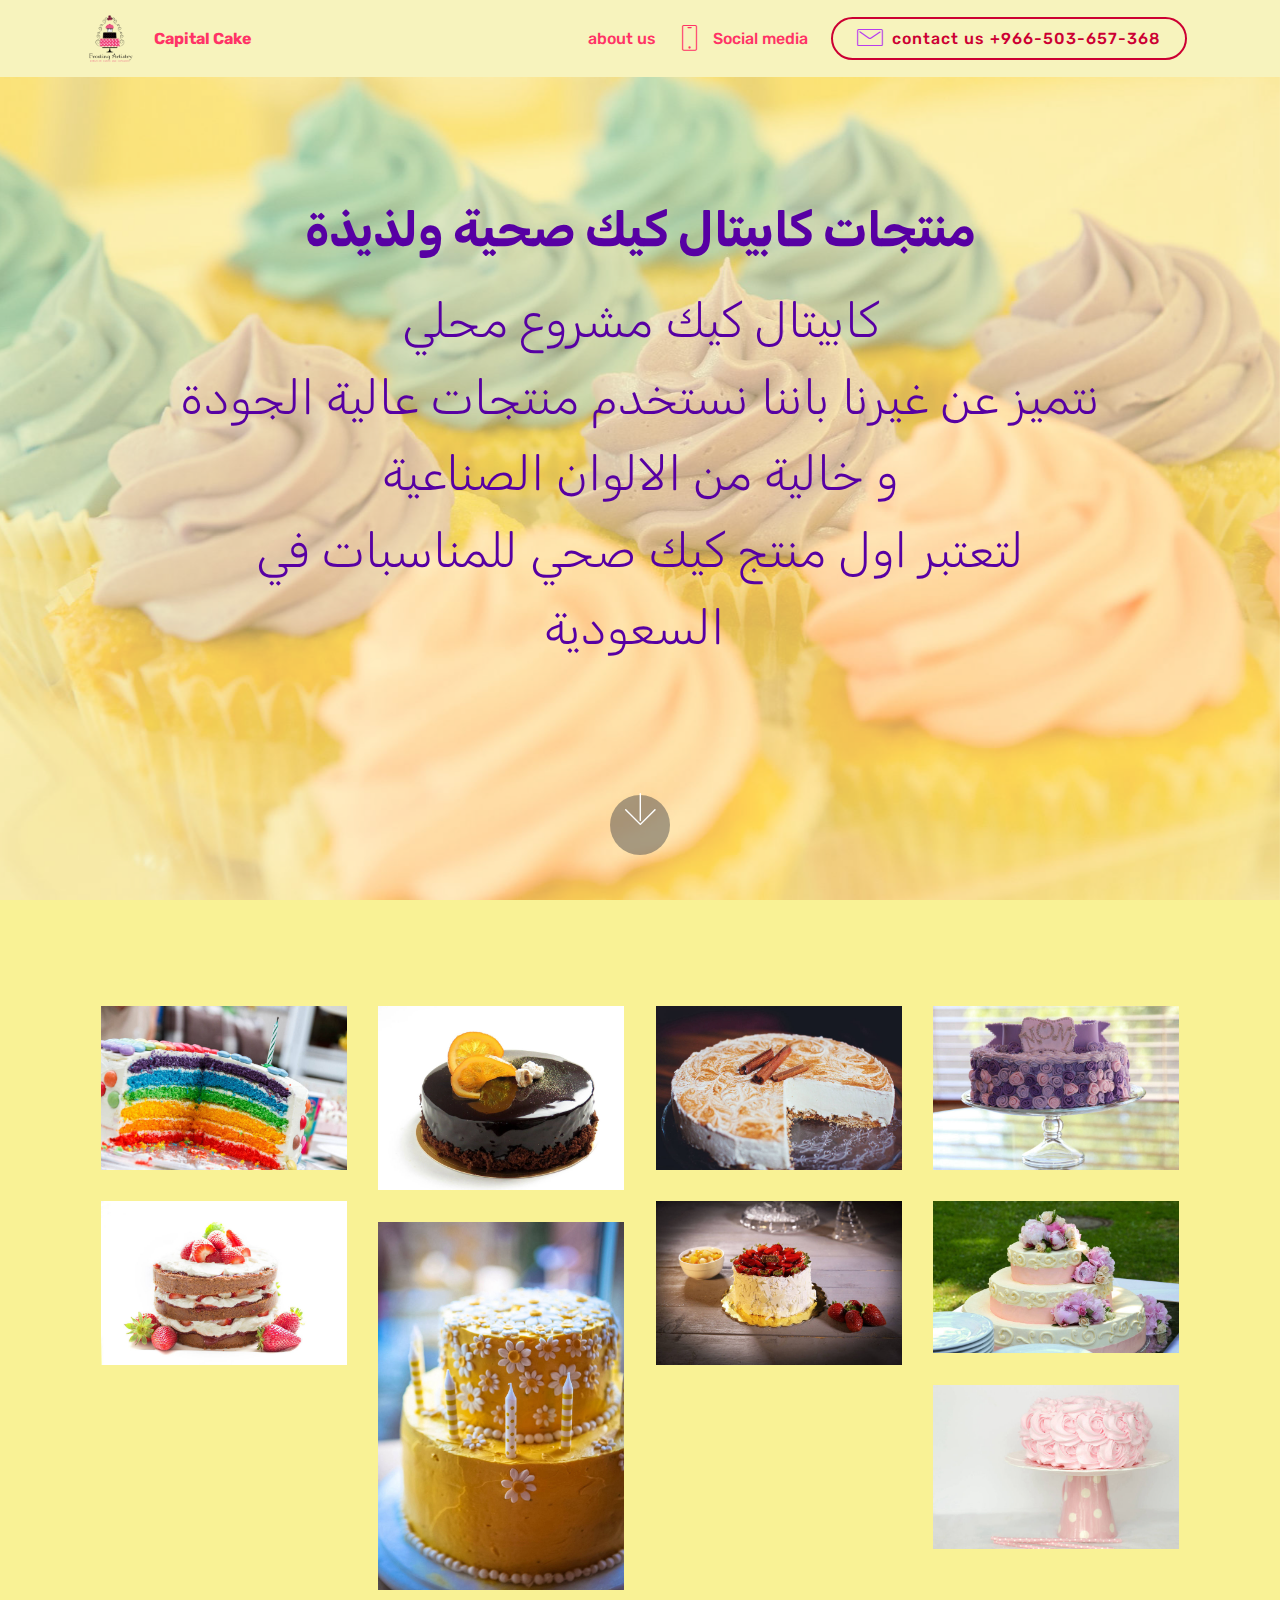
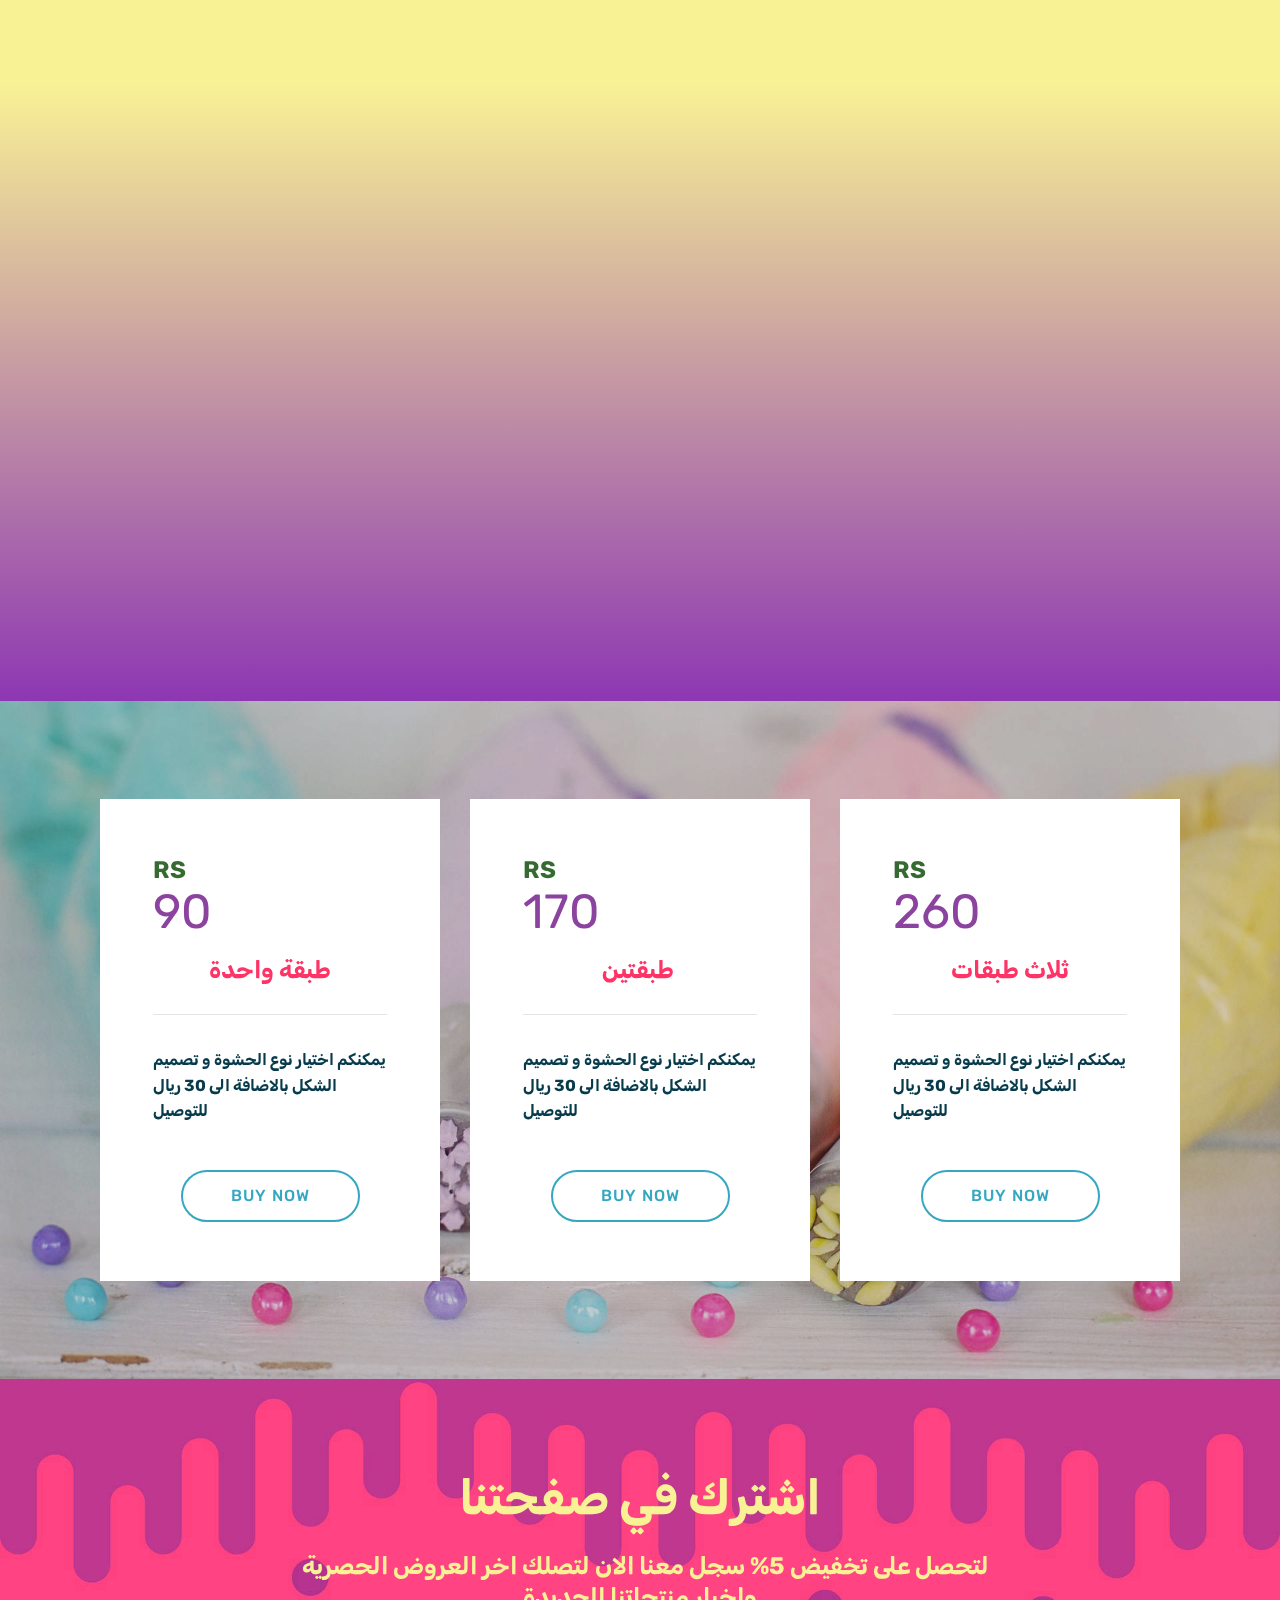
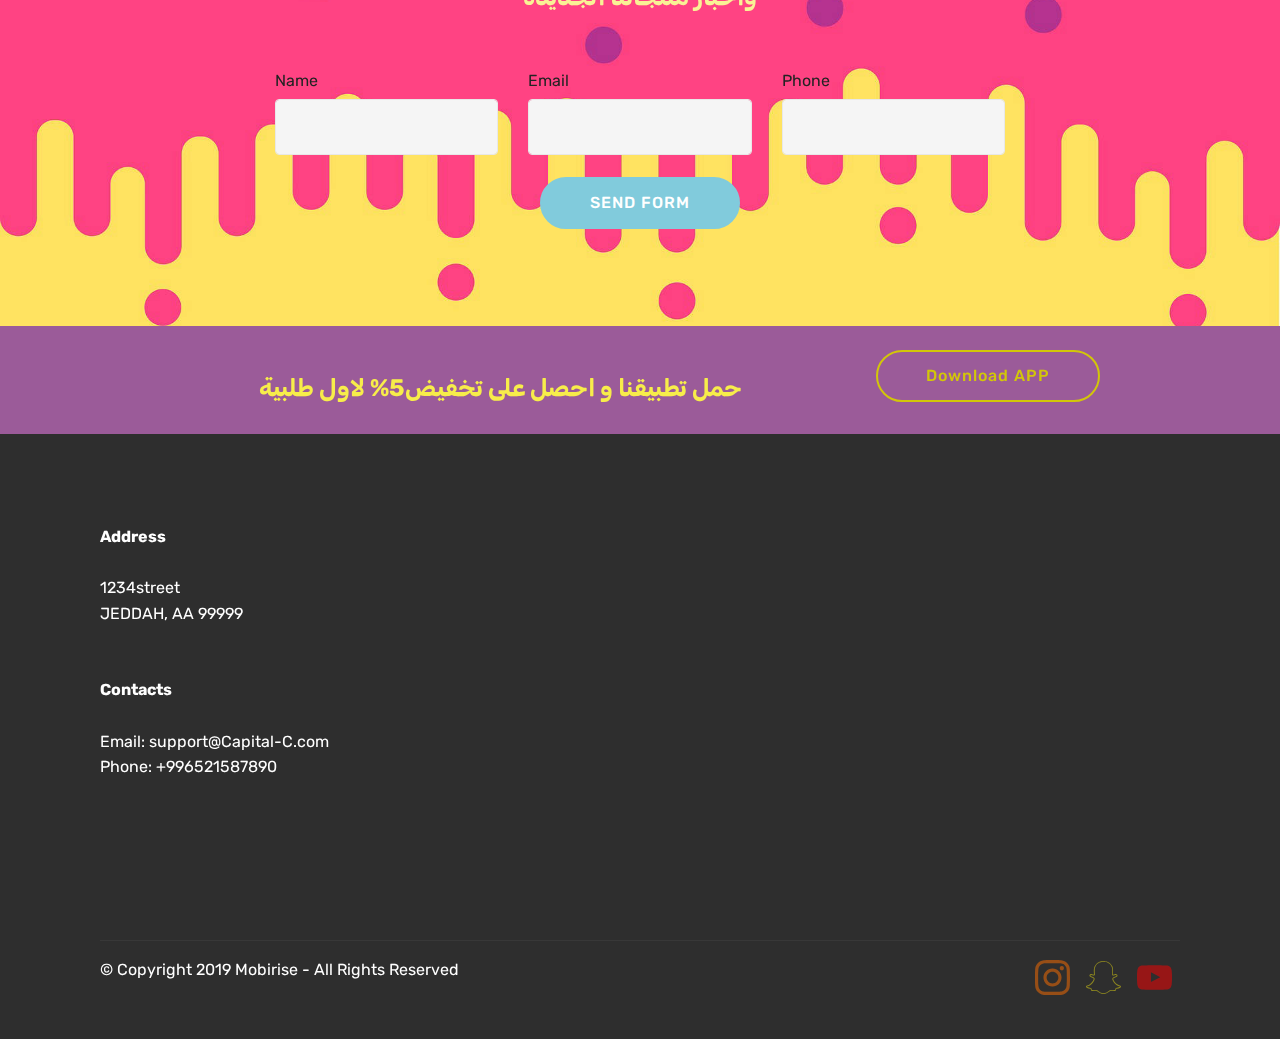
<file: index.html>
<!DOCTYPE html>
<html  >
<head>
  <!-- Site made with Mobirise Website Builder v4.10.5, https://mobirise.com -->
  <meta charset="UTF-8">
  <meta http-equiv="X-UA-Compatible" content="IE=edge">
  <meta name="generator" content="Mobirise v4.10.5, mobirise.com">
  <meta name="viewport" content="width=device-width, initial-scale=1, minimum-scale=1">
  <link rel="shortcut icon" href="assets/images/68498-1776294-128100-image-84x84.png" type="image/x-icon">
  <meta name="description" content="">
  
  <title>capital cake</title>
  <link rel="stylesheet" href="assets/web/assets/mobirise-icons/mobirise-icons.css">
  <link rel="stylesheet" href="assets/tether/tether.min.css">
  <link rel="stylesheet" href="assets/bootstrap/css/bootstrap.min.css">
  <link rel="stylesheet" href="assets/bootstrap/css/bootstrap-grid.min.css">
  <link rel="stylesheet" href="assets/bootstrap/css/bootstrap-reboot.min.css">
  <link rel="stylesheet" href="assets/dropdown/css/style.css">
  <link rel="stylesheet" href="assets/socicon/css/styles.css">
  <link rel="stylesheet" href="assets/theme/css/style.css">
  <link rel="stylesheet" href="assets/gallery/style.css">
  <link rel="stylesheet" href="assets/mobirise/css/mbr-additional.css" type="text/css">
  
  
  
</head>
<body>

<!-- Google Analytics -->
<!-- Global site tag (gtag.js) - Google Analytics -->
<script async src="https://www.googletagmanager.com/gtag/js?id=UA-144852192-1"></script>
<script>
  window.dataLayer = window.dataLayer || [];
  function gtag(){dataLayer.push(arguments);}
  gtag('js', new Date());

  gtag('config', 'UA-144852192-1');
</script>

<!-- /Google Analytics -->


  <section class="menu cid-rwkslv7w4o" once="menu" id="menu2-a">

    

    <nav class="navbar navbar-expand beta-menu navbar-dropdown align-items-center navbar-fixed-top navbar-toggleable-sm">
        <button class="navbar-toggler navbar-toggler-right" type="button" data-toggle="collapse" data-target="#navbarSupportedContent" aria-controls="navbarSupportedContent" aria-expanded="false" aria-label="Toggle navigation">
            <div class="hamburger">
                <span></span>
                <span></span>
                <span></span>
                <span></span>
            </div>
        </button>
        <div class="menu-logo">
            <div class="navbar-brand">
                <span class="navbar-logo">
                    <a href="https://mobirise.co">
                        <img src="assets/images/68498-1776294-128100-image-84x84.png" alt="Mobirise" title="Capital Cake" style="height: 3.8rem;">
                    </a>
                </span>
                <span class="navbar-caption-wrap"><a class="navbar-caption text-secondary display-4" href="https://mobirise.co">
                        Capital Cake</a></span>
            </div>
        </div>
        <div class="collapse navbar-collapse" id="navbarSupportedContent">
            <ul class="navbar-nav nav-dropdown" data-app-modern-menu="true"><li class="nav-item"><a class="nav-link link text-secondary display-4" href="index.html#header2-b">about us</a></li><li class="nav-item"><a class="nav-link link text-secondary display-4" href="index.html#footer2-h" aria-expanded="false"><span class="mbri-mobile mbr-iconfont mbr-iconfont-btn"></span>Social media</a></li></ul>
            <div class="navbar-buttons mbr-section-btn"><a class="btn btn-sm btn-secondary-outline display-4" href="mailto:Capital-C@gmail.com"><span class="mbri-letter mbr-iconfont mbr-iconfont-btn" style="color: rgb(184, 62, 237);"></span>
                    contact us +966-503-657-368</a></div>
        </div>
    </nav>
</section>

<section class="engine"><a href="https://mobirise.info/o">free portfolio web templates</a></section><section class="cid-rwksmdKeN8 mbr-fullscreen mbr-parallax-background" id="header2-b">

    

    <div class="mbr-overlay" style="opacity: 0.5; background-color: rgb(255, 250, 167);"></div>

    <div class="container align-center">
        <div class="row justify-content-md-center">
            <div class="mbr-white col-md-10">
                <h1 class="mbr-section-title mbr-bold pb-3 mbr-fonts-style display-2">منتجات كابيتال كيك صحية ولذيذة</h1>
                
                <p class="mbr-text pb-3 mbr-fonts-style display-2">كابيتال كيك مشروع محلي <br>نتميز عن غيرنا باننا نستخدم منتجات عالية الجودة و خالية من الالوان الصناعية<br>لتعتبر اول منتج كيك صحي للمناسبات في السعودية&nbsp;</p>
                
            </div>
        </div>
    </div>
    <div class="mbr-arrow hidden-sm-down" aria-hidden="true">
        <a href="#next">
            <i class="mbri-down mbr-iconfont"></i>
        </a>
    </div>
</section>

<section class="mbr-gallery mbr-slider-carousel cid-rxpGaCpcYe" id="gallery2-g">

    

    <div class="container">
        <div><!-- Filter --><!-- Gallery --><div class="mbr-gallery-row"><div class="mbr-gallery-layout-default"><div><div><div class="mbr-gallery-item mbr-gallery-item--p2" data-video-url="false" data-tags="Awesome"><div href="#lb-gallery2-g" data-slide-to="0" data-toggle="modal"><img src="assets/images/mbr-3-1920x1280-800x533.jpg" alt="" title=""><span class="icon-focus"></span></div></div><div class="mbr-gallery-item mbr-gallery-item--p2" data-video-url="false" data-tags="Responsive"><div href="#lb-gallery2-g" data-slide-to="1" data-toggle="modal"><img src="assets/images/mbr-1920x1440-800x600.jpg" alt="" title=""><span class="icon-focus"></span></div></div><div class="mbr-gallery-item mbr-gallery-item--p2" data-video-url="false" data-tags="Creative"><div href="#lb-gallery2-g" data-slide-to="2" data-toggle="modal"><img src="assets/images/mbr-4-1920x1280-800x533.jpg" alt="" title=""><span class="icon-focus"></span></div></div><div class="mbr-gallery-item mbr-gallery-item--p2" data-video-url="false" data-tags="Animated"><div href="#lb-gallery2-g" data-slide-to="3" data-toggle="modal"><img src="assets/images/mbr-5-1920x1280-800x533.jpg" alt="" title=""><span class="icon-focus"></span></div></div><div class="mbr-gallery-item mbr-gallery-item--p2" data-video-url="false" data-tags="Awesome"><div href="#lb-gallery2-g" data-slide-to="4" data-toggle="modal"><img src="assets/images/mbr-1920x1285-800x535.jpg" alt="" title=""><span class="icon-focus"></span></div></div><div class="mbr-gallery-item mbr-gallery-item--p2" data-video-url="false" data-tags="Awesome"><div href="#lb-gallery2-g" data-slide-to="5" data-toggle="modal"><img src="assets/images/mbr-1-1920x1280-800x533.jpg" alt="" title=""><span class="icon-focus"></span></div></div><div class="mbr-gallery-item mbr-gallery-item--p2" data-video-url="false" data-tags="Responsive"><div href="#lb-gallery2-g" data-slide-to="6" data-toggle="modal"><img src="assets/images/mbr-1920x1189-800x495.jpg" alt="" title=""><span class="icon-focus"></span></div></div><div class="mbr-gallery-item mbr-gallery-item--p2" data-video-url="false" data-tags="Animated"><div href="#lb-gallery2-g" data-slide-to="7" data-toggle="modal"><img src="assets/images/mbr-1-1280x1920-800x1200.jpg" alt="" title=""><span class="icon-focus"></span></div></div><div class="mbr-gallery-item mbr-gallery-item--p2" data-video-url="false" data-tags="Awesome"><div href="#lb-gallery2-g" data-slide-to="8" data-toggle="modal"><img src="assets/images/mbr-1920x1279-800x533.jpg" alt="" title=""><span class="icon-focus"></span></div></div></div></div><div class="clearfix"></div></div></div><!-- Lightbox --><div data-app-prevent-settings="" class="mbr-slider modal fade carousel slide" tabindex="-1" data-keyboard="true" data-interval="false" id="lb-gallery2-g"><div class="modal-dialog"><div class="modal-content"><div class="modal-body"><div class="carousel-inner"><div class="carousel-item active"><img src="assets/images/mbr-3-1920x1280.jpg" alt="" title=""></div><div class="carousel-item"><img src="assets/images/mbr-1920x1440.jpg" alt="" title=""></div><div class="carousel-item"><img src="assets/images/mbr-4-1920x1280.jpg" alt="" title=""></div><div class="carousel-item"><img src="assets/images/mbr-5-1920x1280.jpg" alt="" title=""></div><div class="carousel-item"><img src="assets/images/mbr-1920x1285.jpg" alt="" title=""></div><div class="carousel-item"><img src="assets/images/mbr-1-1920x1280.jpg" alt="" title=""></div><div class="carousel-item"><img src="assets/images/mbr-1920x1189.jpg" alt="" title=""></div><div class="carousel-item"><img src="assets/images/mbr-1-1280x1920.jpg" alt="" title=""></div><div class="carousel-item"><img src="assets/images/mbr-1920x1279.jpg" alt="" title=""></div></div><a class="carousel-control carousel-control-prev" role="button" data-slide="prev" href="#lb-gallery2-g"><span class="mbri-left mbr-iconfont" aria-hidden="true"></span><span class="sr-only">Previous</span></a><a class="carousel-control carousel-control-next" role="button" data-slide="next" href="#lb-gallery2-g"><span class="mbri-right mbr-iconfont" aria-hidden="true"></span><span class="sr-only">Next</span></a><a class="close" href="#" role="button" data-dismiss="modal"><span class="sr-only">Close</span></a></div></div></div></div></div>
    </div>

</section>

<section class="cid-rx1Y28LMRB" id="video3-k">

    
    
    <figure class="mbr-figure align-center container">
        <div class="video-block" style="width: 80%;">
            <div><iframe class="mbr-embedded-video" src="https://www.youtube.com/embed/zJYmkvSDsO0?rel=0&amp;amp;showinfo=0&amp;autoplay=0&amp;loop=0" width="1280" height="720" frameborder="0" allowfullscreen></iframe></div>
        </div>
    </figure>
</section>

<section class="pricing-table3 cid-rx3NmhTavQ" id="pricing-tables3-g">

    

    <div class="mbr-overlay" style="opacity: 0.2; background-color: rgb(35, 35, 35);">
    </div>
    <div class="container">
        <div class="media-container-row">
            <div class=" col-12 col-lg-4 col-md-6 my-2">
                <div class="pricing">
                    <div class="plan-header">
                        <div class="plan-price">
                            <span class="price-value mbr-fonts-style display-5">
                                RS &nbsp; &nbsp; &nbsp; &nbsp; &nbsp; &nbsp; &nbsp; &nbsp; &nbsp; &nbsp; &nbsp; &nbsp; &nbsp; &nbsp;&nbsp;</span>
                            <span class="price-figure mbr-fonts-style display-2"><span style="font-weight: normal;">
                                90</span></span>
                            <h3 class="plan-title mbr-fonts-style display-5"><strong>
                                طبقة واحدة</strong></h3>
                            <hr>
                        </div>
                    </div>
                    <div class="plan-body">
                        <p class="mbr-text mbr-fonts-style display-7"><strong>
                            يمكنكم اختيار نوع الحشوة و تصميم الشكل بالاضافة الى 30 ريال للتوصيل</strong></p>
                        <div class="mbr-section-btn pt-4 text-center"><a href="https://mobirise.co" class="btn btn-primary-outline display-4">BUY NOW</a></div>
                    </div>
                </div>
            </div>

            <div class="col-12 col-lg-4 col-md-6 my-2">
                <div class="pricing">
                    <div class="plan-header">
                        <div class="plan-price">
                            <span class="price-value mbr-fonts-style display-5">
                                RS &nbsp; &nbsp; &nbsp; &nbsp; &nbsp; &nbsp; &nbsp; &nbsp; &nbsp; &nbsp; &nbsp; &nbsp; &nbsp; &nbsp;</span>
                            <span class="price-figure mbr-fonts-style display-2"><span style="font-weight: normal;">
                                170 &nbsp; &nbsp;&nbsp;</span><br></span>
                            <h3 class="plan-title mbr-fonts-style display-5"><strong>
                                طبقتين&nbsp;</strong></h3>
                            <hr>
                        </div>
                    </div>
                    <div class="plan-body">
                        <p class="mbr-text mbr-fonts-style display-7"><strong>
                            يمكنكم اختيار نوع الحشوة و تصميم الشكل بالاضافة الى 30 ريال للتوصيل
                        </strong></p>
                        <div class="mbr-section-btn pt-4 text-center"><a href="https://mobirise.co" class="btn btn-primary-outline display-4">BUY NOW</a></div>
                    </div>
                </div>
            </div>

            <div class="col-12 col-lg-4 col-md-6 my-2">
                <div class="pricing">
                    <div class="plan-header">
                        <div class="plan-price">
                            <span class="price-value mbr-fonts-style display-5">
                                RS &nbsp; &nbsp; &nbsp; &nbsp; &nbsp; &nbsp; &nbsp; &nbsp; &nbsp; &nbsp; &nbsp; &nbsp; &nbsp; &nbsp;</span>
                            <span class="price-figure mbr-fonts-style display-2"><span style="font-weight: normal;">
                                260 &nbsp;&nbsp;</span></span>
                            <h3 class="plan-title mbr-fonts-style display-5"><strong>
                                ثلاث طبقات</strong></h3>
                            <hr>
                        </div>
                    </div>
                    <div class="plan-body ">
                        <p class="mbr-text mbr-fonts-style display-7"><strong>
                            يمكنكم اختيار نوع الحشوة و تصميم الشكل بالاضافة الى 30 ريال للتوصيل
                        </strong></p>
                        <div class="mbr-section-btn pt-4 text-center"><a href="https://mobirise.co" class="btn btn-primary-outline display-4">BUY NOW</a></div>
                    </div>
                </div>
            </div>

        </div>
    </div>
</section>

<section class="mbr-section form1 cid-rxpi9FOs7O" id="form1-g">

    

    
    <div class="container">
        <div class="row justify-content-center">
            <div class="title col-12 col-lg-8">
                <h2 class="mbr-section-title align-center pb-3 mbr-fonts-style display-2"><strong>اشترك في صفحتنا</strong></h2>
                <h3 class="mbr-section-subtitle align-center mbr-light pb-3 mbr-fonts-style display-5"><strong>&nbsp; لتحصل على تخفيض 5%&nbsp;</strong><strong>سجل معنا الان لتصلك اخر العروض الحصرية واخبار منتجاتنا الجديدة</strong></h3>
            </div>
        </div>
    </div>
    <div class="container">
        <div class="row justify-content-center">
            <div class="media-container-column col-lg-8" data-form-type="formoid">
                <!---Formbuilder Form--->
                <form action="https://mobirise.com/" method="POST" class="mbr-form form-with-styler" data-form-title="Mobirise Form"><input type="hidden" name="email" data-form-email="true" value="yt8yFQk7hSFyXHeVHoVKS0Z40Rh7IQtODM+lQboWoyOu8mkRIHkRu1IqtXZv/eqEd56GYDfGfbKxgzl/4LVuLY79qHYuDZ0OIGu2pe3obqEwIYRffBvEXYj4xL5lNICo">
                    <div class="row">
                        <div hidden="hidden" data-form-alert="" class="alert alert-success col-12">Thanks for filling out the form!</div>
                        <div hidden="hidden" data-form-alert-danger="" class="alert alert-danger col-12">
                        </div>
                    </div>
                    <div class="dragArea row">
                        <div class="col-md-4  form-group" data-for="name">
                            <label for="name-form1-g" class="form-control-label mbr-fonts-style display-7">Name</label>
                            <input type="text" name="name" data-form-field="Name" required="required" class="form-control display-7" id="name-form1-g">
                        </div>
                        <div class="col-md-4  form-group" data-for="email">
                            <label for="email-form1-g" class="form-control-label mbr-fonts-style display-7">Email</label>
                            <input type="email" name="email" data-form-field="Email" required="required" class="form-control display-7" id="email-form1-g">
                        </div>
                        <div data-for="phone" class="col-md-4  form-group">
                            <label for="phone-form1-g" class="form-control-label mbr-fonts-style display-7">Phone</label>
                            <input type="tel" name="phone" data-form-field="Phone" class="form-control display-7" id="phone-form1-g">
                        </div>
                        
                        <div class="col-md-12 input-group-btn align-center"><button type="submit" class="btn btn-form btn-primary display-4">SEND FORM</button></div>
                    </div>
                </form><!---Formbuilder Form--->
            </div>
        </div>
    </div>
</section>

<section class="mbr-section info1 cid-rxpBLbCzwj" id="info1-g">

    

    
    <div class="container">
        <div class="row justify-content-center content-row">
            <div class="media-container-column title col-12 col-lg-7 col-md-6">
                <h3 class="mbr-section-subtitle align-left mbr-light pb-3 mbr-fonts-style display-5"></h3>
                <h2 class="align-left mbr-bold mbr-fonts-style display-5">&nbsp;حمل تطبيقنا و احصل على تخفيض5% لاول طلبية</h2>
            </div>
            <div class="media-container-column col-12 col-lg-3 col-md-4">
                <div class="mbr-section-btn align-right py-4"><a class="btn btn-success-outline display-4" href="https://mobirise.co">Download APP</a></div>
            </div>
        </div>
    </div>
</section>

<section class="cid-rxpnHgsBrH" id="footer2-h">

    

    

    <div class="container">
        <div class="media-container-row content mbr-white">
            <div class="col-12 col-md-3 mbr-fonts-style display-7">
                <p class="mbr-text">
                    <strong>Address</strong>
                    <br>
                    <br>1234street&nbsp;<br>JEDDAH, AA 99999
                    <br>
                    <br>
                    <br><strong>Contacts</strong>
                    <br>
                    <br>Email: support@Capital-C.com
                    <br>Phone: +996521587890&nbsp; &nbsp; &nbsp; &nbsp; &nbsp; &nbsp; &nbsp; &nbsp; &nbsp; &nbsp;<br><br></p>
            </div>
            <div class="col-12 col-md-3 mbr-fonts-style display-7">
                <p class="mbr-text"></p>
            </div>
            <div class="col-12 col-md-6">
                <div class="google-map"><iframe frameborder="0" style="border:0" src="https://www.google.com/maps/embed/v1/place?key=AIzaSyAEIpgj38KyLFELm2bK9Y7krBkz1K-cMq8&amp;q=place_id:ChIJn6wOs6lZwokRLKy1iqRcoKw" allowfullscreen=""></iframe></div>
            </div>
        </div>
        <div class="footer-lower">
            <div class="media-container-row">
                <div class="col-sm-12">
                    <hr>
                </div>
            </div>
            <div class="media-container-row mbr-white">
                <div class="col-sm-6 copyright">
                    <p class="mbr-text mbr-fonts-style display-7">
                        © Copyright 2019 Mobirise - All Rights Reserved
                    </p>
                </div>
                <div class="col-md-6">
                    <div class="social-list align-right">
                        <div class="soc-item">
                            <a href="https://twitter.com/mobirise" target="_blank">
                                <span class="mbr-iconfont mbr-iconfont-social socicon-instagram socicon" style="font-size: 35px; color: rgb(255, 111, 0); fill: rgb(255, 111, 0);"></span>
                            </a>
                        </div>
                        <div class="soc-item">
                            <a href="https://www.facebook.com/pages/Mobirise/1616226671953247" target="_blank">
                                <span class="mbr-iconfont mbr-iconfont-social socicon-snapchat socicon" style="font-size: 35px; color: rgb(240, 227, 16); fill: rgb(240, 227, 16);"></span>
                            </a>
                        </div>
                        <div class="soc-item">
                            <a href="https://www.youtube.com/c/mobirise" target="_blank">
                                <span class="mbr-iconfont mbr-iconfont-social socicon-youtube socicon" style="font-size: 35px; color: rgb(255, 0, 0); fill: rgb(255, 0, 0);"></span>
                            </a>
                        </div>
                        
                        
                        
                    </div>
                </div>
            </div>
        </div>
    </div>
</section>


  <script src="assets/web/assets/jquery/jquery.min.js"></script>
  <script src="assets/popper/popper.min.js"></script>
  <script src="assets/tether/tether.min.js"></script>
  <script src="assets/bootstrap/js/bootstrap.min.js"></script>
  <script src="assets/smoothscroll/smooth-scroll.js"></script>
  <script src="assets/dropdown/js/nav-dropdown.js"></script>
  <script src="assets/dropdown/js/navbar-dropdown.js"></script>
  <script src="assets/touchswipe/jquery.touch-swipe.min.js"></script>
  <script src="assets/parallax/jarallax.min.js"></script>
  <script src="assets/masonry/masonry.pkgd.min.js"></script>
  <script src="assets/imagesloaded/imagesloaded.pkgd.min.js"></script>
  <script src="assets/bootstrapcarouselswipe/bootstrap-carousel-swipe.js"></script>
  <script src="assets/vimeoplayer/jquery.mb.vimeo_player.js"></script>
  <script src="assets/theme/js/script.js"></script>
  <script src="assets/slidervideo/script.js"></script>
  <script src="assets/gallery/player.min.js"></script>
  <script src="assets/gallery/script.js"></script>
  <script src="assets/formoid/formoid.min.js"></script>
  
  
</body>
</html>
</file>
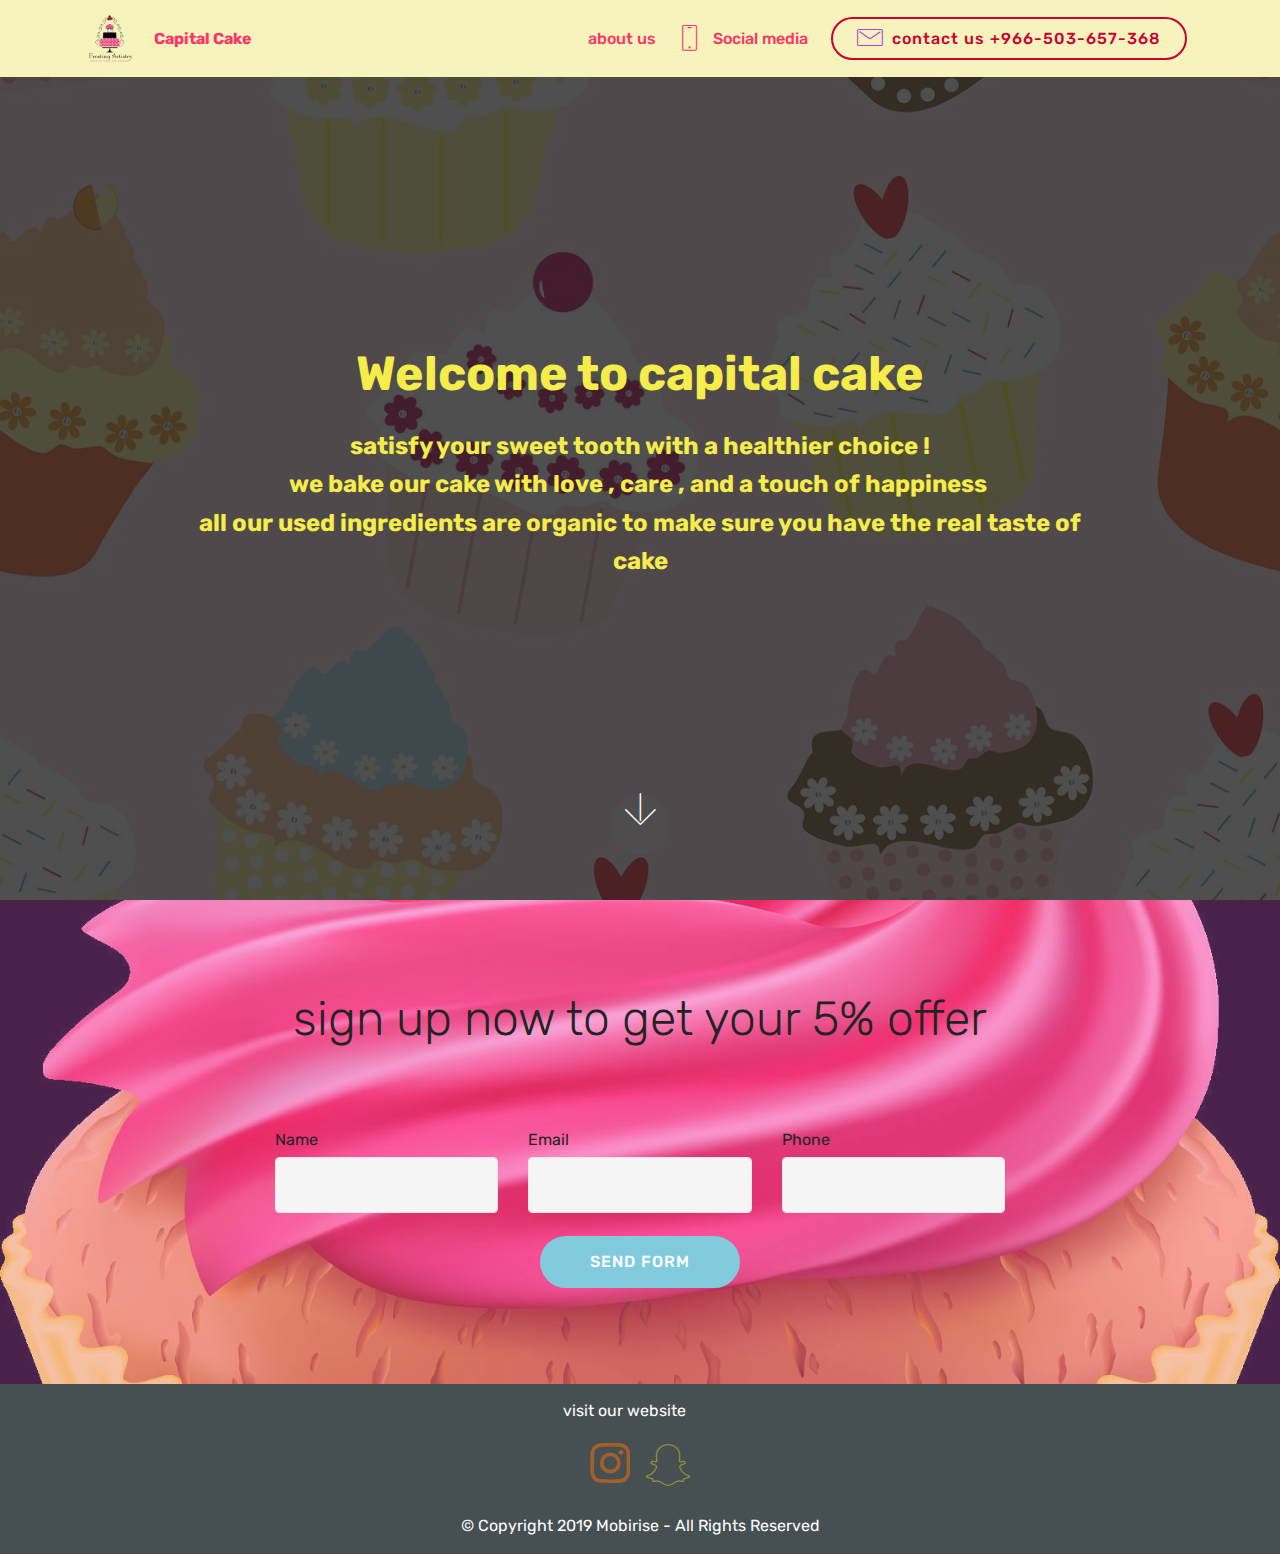
<file: page1.html>
<!DOCTYPE html>
<html  >
<head>
  <!-- Site made with Mobirise Website Builder v4.10.5, https://mobirise.com -->
  <meta charset="UTF-8">
  <meta http-equiv="X-UA-Compatible" content="IE=edge">
  <meta name="generator" content="Mobirise v4.10.5, mobirise.com">
  <meta name="viewport" content="width=device-width, initial-scale=1, minimum-scale=1">
  <link rel="shortcut icon" href="assets/images/68498-1776294-128100-image-84x84.png" type="image/x-icon">
  <meta name="description" content="Website Maker Description">
  
  <title>Capital cake landing</title>
  <link rel="stylesheet" href="assets/web/assets/mobirise-icons/mobirise-icons.css">
  <link rel="stylesheet" href="assets/tether/tether.min.css">
  <link rel="stylesheet" href="assets/bootstrap/css/bootstrap.min.css">
  <link rel="stylesheet" href="assets/bootstrap/css/bootstrap-grid.min.css">
  <link rel="stylesheet" href="assets/bootstrap/css/bootstrap-reboot.min.css">
  <link rel="stylesheet" href="assets/dropdown/css/style.css">
  <link rel="stylesheet" href="assets/socicon/css/styles.css">
  <link rel="stylesheet" href="assets/theme/css/style.css">
  <link rel="stylesheet" href="assets/mobirise/css/mbr-additional.css" type="text/css">
  
  
  
</head>
<body>

<!-- Google Analytics -->
<!-- Global site tag (gtag.js) - Google Analytics -->
<script async src="https://www.googletagmanager.com/gtag/js?id=UA-144852192-1"></script>
<script>
  window.dataLayer = window.dataLayer || [];
  function gtag(){dataLayer.push(arguments);}
  gtag('js', new Date());

  gtag('config', 'UA-144852192-1');
</script>

<!-- /Google Analytics -->


  <section class="menu cid-rwkslv7w4o" once="menu" id="menu2-g">

    

    <nav class="navbar navbar-expand beta-menu navbar-dropdown align-items-center navbar-fixed-top navbar-toggleable-sm">
        <button class="navbar-toggler navbar-toggler-right" type="button" data-toggle="collapse" data-target="#navbarSupportedContent" aria-controls="navbarSupportedContent" aria-expanded="false" aria-label="Toggle navigation">
            <div class="hamburger">
                <span></span>
                <span></span>
                <span></span>
                <span></span>
            </div>
        </button>
        <div class="menu-logo">
            <div class="navbar-brand">
                <span class="navbar-logo">
                    <a href="https://mobirise.co">
                        <img src="assets/images/68498-1776294-128100-image-84x84.png" alt="Mobirise" title="Capital Cake" style="height: 3.8rem;">
                    </a>
                </span>
                <span class="navbar-caption-wrap"><a class="navbar-caption text-secondary display-4" href="https://mobirise.co">
                        Capital Cake</a></span>
            </div>
        </div>
        <div class="collapse navbar-collapse" id="navbarSupportedContent">
            <ul class="navbar-nav nav-dropdown" data-app-modern-menu="true"><li class="nav-item"><a class="nav-link link text-secondary display-4" href="index.html#header2-b">about us</a></li><li class="nav-item"><a class="nav-link link text-secondary display-4" href="index.html#footer2-h" aria-expanded="false"><span class="mbri-mobile mbr-iconfont mbr-iconfont-btn"></span>Social media</a></li></ul>
            <div class="navbar-buttons mbr-section-btn"><a class="btn btn-sm btn-secondary-outline display-4" href="mailto:Capital-C@gmail.com"><span class="mbri-letter mbr-iconfont mbr-iconfont-btn" style="color: rgb(184, 62, 237);"></span>
                    contact us +966-503-657-368</a></div>
        </div>
    </nav>
</section>

<section class="engine"><a href="https://mobirise.info/r">bootstrap templates</a></section><section class="cid-rxBeG2YLZV mbr-fullscreen" id="header2-i">

    

    <div class="mbr-overlay" style="opacity: 0.8; background-color: rgb(35, 35, 35);"></div>

    <div class="container align-center">
        <div class="row justify-content-md-center">
            <div class="mbr-white col-md-10">
                <h1 class="mbr-section-title mbr-bold pb-3 mbr-fonts-style display-2"><br>Welcome to capital cake</h1>
                
                <p class="mbr-text pb-3 mbr-fonts-style display-5"><strong>
                    satisfy your sweet tooth with a healthier choice !<br>we bake our cake with love , care , and a touch of happiness&nbsp;<br>all our used ingredients are organic to make sure you have the real taste of cake</strong></p>
                
            </div>
        </div>
    </div>
    <div class="mbr-arrow hidden-sm-down" aria-hidden="true">
        <a href="#next">
            <i class="mbri-down mbr-iconfont"></i>
        </a>
    </div>
</section>

<section class="mbr-section form1 cid-rxBiaEHG6k" id="form1-j">

    

    <div class="mbr-overlay" style="opacity: 0.3; background-color: rgb(241, 112, 251);">
    </div>
    <div class="container">
        <div class="row justify-content-center">
            <div class="title col-12 col-lg-8">
                <h2 class="mbr-section-title align-center pb-3 mbr-fonts-style display-2">
                    sign up now to get your 5% offer</h2>
                <h3 class="mbr-section-subtitle align-center mbr-light pb-3 mbr-fonts-style display-5"></h3>
            </div>
        </div>
    </div>
    <div class="container">
        <div class="row justify-content-center">
            <div class="media-container-column col-lg-8" data-form-type="formoid">
                <!---Formbuilder Form--->
                <form action="https://mobirise.com/" method="POST" class="mbr-form form-with-styler" data-form-title="Mobirise Form"><input type="hidden" name="email" data-form-email="true" value="hlhq9TE8CvpBQK8RXpIZpqEO6aqnpqTXFLq6AS4jQHqMNM5iFQ/JygvDsoZPyCqrwT7eQi3LwutJFcDaSgOcEJO9pvtWvWmZT6GzvyP9Hx6Pf8bhDz9VWHBh13OKMZcN">
                    <div class="row">
                        <div hidden="hidden" data-form-alert="" class="alert alert-success col-12">Thanks for filling out the form!</div>
                        <div hidden="hidden" data-form-alert-danger="" class="alert alert-danger col-12">
                        </div>
                    </div>
                    <div class="dragArea row">
                        <div class="col-md-4  form-group" data-for="name">
                            <label for="name-form1-j" class="form-control-label mbr-fonts-style display-7">Name</label>
                            <input type="text" name="name" data-form-field="Name" required="required" class="form-control display-7" id="name-form1-j">
                        </div>
                        <div class="col-md-4  form-group" data-for="email">
                            <label for="email-form1-j" class="form-control-label mbr-fonts-style display-7">Email</label>
                            <input type="email" name="email" data-form-field="Email" required="required" class="form-control display-7" id="email-form1-j">
                        </div>
                        <div data-for="phone" class="col-md-4  form-group">
                            <label for="phone-form1-j" class="form-control-label mbr-fonts-style display-7">Phone</label>
                            <input type="tel" name="phone" data-form-field="Phone" class="form-control display-7" id="phone-form1-j">
                        </div>
                        
                        <div class="col-md-12 input-group-btn align-center">
                            <button type="submit" class="btn btn-primary btn-form display-4">SEND FORM</button>
                        </div>
                    </div>
                </form><!---Formbuilder Form--->
            </div>
        </div>
    </div>
</section>

<section once="footers" class="cid-rxBjUmmrvx" id="footer7-k">

    

    

    <div class="container">
        <div class="media-container-row align-center mbr-white">
            <div class="row row-links">
                <ul class="foot-menu">
                    
                    
                    
                    
                    
                <li class="foot-menu-item mbr-fonts-style display-7">visit our website</li><li class="foot-menu-item mbr-fonts-style display-5"></li></ul>
            </div>
            <div class="row social-row">
                <div class="social-list align-right pb-2">
                    
                    
                    
                    
                    
                    
                <div class="soc-item">
                        <a href="https://twitter.com/mobirise" target="_blank">
                            <span class="mbr-iconfont mbr-iconfont-social socicon-instagram socicon" style="color: rgb(255, 111, 0); fill: rgb(255, 111, 0); font-size: 40px;"></span>
                        </a>
                    </div><div class="soc-item">
                        <a href="https://twitter.com/mobirise" target="_blank">
                            <span class="mbr-iconfont mbr-iconfont-social socicon-snapchat socicon" style="color: rgb(240, 227, 16); fill: rgb(240, 227, 16); font-size: 44px;"></span>
                        </a>
                    </div></div>
            </div>
            <div class="row row-copirayt">
                <p class="mbr-text mb-0 mbr-fonts-style mbr-white align-center display-7">
                    © Copyright 2019 Mobirise - All Rights Reserved
                </p>
            </div>
        </div>
    </div>
</section>


  <script src="assets/web/assets/jquery/jquery.min.js"></script>
  <script src="assets/popper/popper.min.js"></script>
  <script src="assets/tether/tether.min.js"></script>
  <script src="assets/bootstrap/js/bootstrap.min.js"></script>
  <script src="assets/smoothscroll/smooth-scroll.js"></script>
  <script src="assets/dropdown/js/nav-dropdown.js"></script>
  <script src="assets/dropdown/js/navbar-dropdown.js"></script>
  <script src="assets/touchswipe/jquery.touch-swipe.min.js"></script>
  <script src="assets/theme/js/script.js"></script>
  <script src="assets/formoid/formoid.min.js"></script>
  
  
</body>
</html>
</file>
<file: assets/web/assets/mobirise-icons/mobirise-icons.css>
@font-face {
  font-family: 'MobiriseIcons';
  src:  url('mobirise-icons.eot?spat4u');
  src:  url('mobirise-icons.eot?spat4u#iefix') format('embedded-opentype'),
    url('mobirise-icons.ttf?spat4u') format('truetype'),
    url('mobirise-icons.woff?spat4u') format('woff'),
    url('mobirise-icons.svg?spat4u#MobiriseIcons') format('svg');
  font-weight: normal;
  font-style: normal;
}

[class^="mbri-"], [class*=" mbri-"] {
  /* use !important to prevent issues with browser extensions that change fonts */
  font-family: MobiriseIcons !important;
  speak: none;
  font-style: normal;
  font-weight: normal;
  font-variant: normal;
  text-transform: none;
  line-height: 1;

  /* Better Font Rendering =========== */
  -webkit-font-smoothing: antialiased;
  -moz-osx-font-smoothing: grayscale;
}

.mbri-add-submenu:before {
  content: "\e900";
}
.mbri-alert:before {
  content: "\e901";
}
.mbri-align-center:before {
  content: "\e902";
}
.mbri-align-justify:before {
  content: "\e903";
}
.mbri-align-left:before {
  content: "\e904";
}
.mbri-align-right:before {
  content: "\e905";
}
.mbri-android:before {
  content: "\e906";
}
.mbri-apple:before {
  content: "\e907";
}
.mbri-arrow-down:before {
  content: "\e908";
}
.mbri-arrow-next:before {
  content: "\e909";
}
.mbri-arrow-prev:before {
  content: "\e90a";
}
.mbri-arrow-up:before {
  content: "\e90b";
}
.mbri-bold:before {
  content: "\e90c";
}
.mbri-bookmark:before {
  content: "\e90d";
}
.mbri-bootstrap:before {
  content: "\e90e";
}
.mbri-briefcase:before {
  content: "\e90f";
}
.mbri-browse:before {
  content: "\e910";
}
.mbri-bulleted-list:before {
  content: "\e911";
}
.mbri-calendar:before {
  content: "\e912";
}
.mbri-camera:before {
  content: "\e913";
}
.mbri-cart-add:before {
  content: "\e914";
}
.mbri-cart-full:before {
  content: "\e915";
}
.mbri-cash:before {
  content: "\e916";
}
.mbri-change-style:before {
  content: "\e917";
}
.mbri-chat:before {
  content: "\e918";
}
.mbri-clock:before {
  content: "\e919";
}
.mbri-close:before {
  content: "\e91a";
}
.mbri-cloud:before {
  content: "\e91b";
}
.mbri-code:before {
  content: "\e91c";
}
.mbri-contact-form:before {
  content: "\e91d";
}
.mbri-credit-card:before {
  content: "\e91e";
}
.mbri-cursor-click:before {
  content: "\e91f";
}
.mbri-cust-feedback:before {
  content: "\e920";
}
.mbri-database:before {
  content: "\e921";
}
.mbri-delivery:before {
  content: "\e922";
}
.mbri-desktop:before {
  content: "\e923";
}
.mbri-devices:before {
  content: "\e924";
}
.mbri-down:before {
  content: "\e925";
}
.mbri-download:before {
  content: "\e989";
}
.mbri-drag-n-drop:before {
  content: "\e927";
}
.mbri-drag-n-drop2:before {
  content: "\e928";
}
.mbri-edit:before {
  content: "\e929";
}
.mbri-edit2:before {
  content: "\e92a";
}
.mbri-error:before {
  content: "\e92b";
}
.mbri-extension:before {
  content: "\e92c";
}
.mbri-features:before {
  content: "\e92d";
}
.mbri-file:before {
  content: "\e92e";
}
.mbri-flag:before {
  content: "\e92f";
}
.mbri-folder:before {
  content: "\e930";
}
.mbri-gift:before {
  content: "\e931";
}
.mbri-github:before {
  content: "\e932";
}
.mbri-globe:before {
  content: "\e933";
}
.mbri-globe-2:before {
  content: "\e934";
}
.mbri-growing-chart:before {
  content: "\e935";
}
.mbri-hearth:before {
  content: "\e936";
}
.mbri-help:before {
  content: "\e937";
}
.mbri-home:before {
  content: "\e938";
}
.mbri-hot-cup:before {
  content: "\e939";
}
.mbri-idea:before {
  content: "\e93a";
}
.mbri-image-gallery:before {
  content: "\e93b";
}
.mbri-image-slider:before {
  content: "\e93c";
}
.mbri-info:before {
  content: "\e93d";
}
.mbri-italic:before {
  content: "\e93e";
}
.mbri-key:before {
  content: "\e93f";
}
.mbri-laptop:before {
  content: "\e940";
}
.mbri-layers:before {
  content: "\e941";
}
.mbri-left-right:before {
  content: "\e942";
}
.mbri-left:before {
  content: "\e943";
}
.mbri-letter:before {
  content: "\e944";
}
.mbri-like:before {
  content: "\e945";
}
.mbri-link:before {
  content: "\e946";
}
.mbri-lock:before {
  content: "\e947";
}
.mbri-login:before {
  content: "\e948";
}
.mbri-logout:before {
  content: "\e949";
}
.mbri-magic-stick:before {
  content: "\e94a";
}
.mbri-map-pin:before {
  content: "\e94b";
}
.mbri-menu:before {
  content: "\e94c";
}
.mbri-mobile:before {
  content: "\e94d";
}
.mbri-mobile2:before {
  content: "\e94e";
}
.mbri-mobirise:before {
  content: "\e94f";
}
.mbri-more-horizontal:before {
  content: "\e950";
}
.mbri-more-vertical:before {
  content: "\e951";
}
.mbri-music:before {
  content: "\e952";
}
.mbri-new-file:before {
  content: "\e953";
}
.mbri-numbered-list:before {
  content: "\e954";
}
.mbri-opened-folder:before {
  content: "\e955";
}
.mbri-pages:before {
  content: "\e956";
}
.mbri-paper-plane:before {
  content: "\e957";
}
.mbri-paperclip:before {
  content: "\e958";
}
.mbri-photo:before {
  content: "\e959";
}
.mbri-photos:before {
  content: "\e95a";
}
.mbri-pin:before {
  content: "\e95b";
}
.mbri-play:before {
  content: "\e95c";
}
.mbri-plus:before {
  content: "\e95d";
}
.mbri-preview:before {
  content: "\e95e";
}
.mbri-print:before {
  content: "\e95f";
}
.mbri-protect:before {
  content: "\e960";
}
.mbri-question:before {
  content: "\e961";
}
.mbri-quote-left:before {
  content: "\e962";
}
.mbri-quote-right:before {
  content: "\e963";
}
.mbri-refresh:before {
  content: "\e964";
}
.mbri-responsive:before {
  content: "\e965";
}
.mbri-right:before {
  content: "\e966";
}
.mbri-rocket:before {
  content: "\e967";
}
.mbri-sad-face:before {
  content: "\e968";
}
.mbri-sale:before {
  content: "\e969";
}
.mbri-save:before {
  content: "\e96a";
}
.mbri-search:before {
  content: "\e96b";
}
.mbri-setting:before {
  content: "\e96c";
}
.mbri-setting2:before {
  content: "\e96d";
}
.mbri-setting3:before {
  content: "\e96e";
}
.mbri-share:before {
  content: "\e96f";
}
.mbri-shopping-bag:before {
  content: "\e970";
}
.mbri-shopping-basket:before {
  content: "\e971";
}
.mbri-shopping-cart:before {
  content: "\e972";
}
.mbri-sites:before {
  content: "\e973";
}
.mbri-smile-face:before {
  content: "\e974";
}
.mbri-speed:before {
  content: "\e975";
}
.mbri-star:before {
  content: "\e976";
}
.mbri-success:before {
  content: "\e977";
}
.mbri-sun:before {
  content: "\e978";
}
.mbri-sun2:before {
  content: "\e979";
}
.mbri-tablet:before {
  content: "\e97a";
}
.mbri-tablet-vertical:before {
  content: "\e97b";
}
.mbri-target:before {
  content: "\e97c";
}
.mbri-timer:before {
  content: "\e97d";
}
.mbri-to-ftp:before {
  content: "\e97e";
}
.mbri-to-local-drive:before {
  content: "\e97f";
}
.mbri-touch-swipe:before {
  content: "\e980";
}
.mbri-touch:before {
  content: "\e981";
}
.mbri-trash:before {
  content: "\e982";
}
.mbri-underline:before {
  content: "\e983";
}
.mbri-unlink:before {
  content: "\e984";
}
.mbri-unlock:before {
  content: "\e985";
}
.mbri-up-down:before {
  content: "\e986";
}
.mbri-up:before {
  content: "\e987";
}
.mbri-update:before {
  content: "\e988";
}
.mbri-upload:before {
 content: "\e926"; 
}
.mbri-user:before {
  content: "\e98a";
}
.mbri-user2:before {
  content: "\e98b";
}
.mbri-users:before {
  content: "\e98c";
}
.mbri-video:before {
  content: "\e98d";
}
.mbri-video-play:before {
  content: "\e98e";
}
.mbri-watch:before {
  content: "\e98f";
}
.mbri-website-theme:before {
  content: "\e990";
}
.mbri-wifi:before {
  content: "\e991";
}
.mbri-windows:before {
  content: "\e992";
}
.mbri-zoom-out:before {
  content: "\e993";
}
.mbri-redo:before {
  content: "\e994";
}
.mbri-undo:before {
  content: "\e995";
}
</file>
<file: assets/dropdown/css/style.css>
.navbar-dropdown {
  left: 0;
  padding: 0;
  position: absolute;
  right: 0;
  top: 0;
  transition: all 0.45s ease;
  z-index: 1030;
  background: #282828; }
  .navbar-dropdown .navbar-logo {
    margin-right: 0.8rem;
    transition: margin 0.3s ease-in-out;
    vertical-align: middle; }
    .navbar-dropdown .navbar-logo img {
      height: 3.125rem;
      transition: all 0.3s ease-in-out; }
    .navbar-dropdown .navbar-logo.mbr-iconfont {
      font-size: 3.125rem;
      line-height: 3.125rem; }
  .navbar-dropdown .navbar-caption {
    font-weight: 700;
    white-space: normal;
    vertical-align: -4px;
    line-height: 3.125rem !important; }
    .navbar-dropdown .navbar-caption, .navbar-dropdown .navbar-caption:hover {
      color: inherit;
      text-decoration: none; }
  .navbar-dropdown .mbr-iconfont + .navbar-caption {
    vertical-align: -1px; }
  .navbar-dropdown.navbar-fixed-top {
    position: fixed; }
  .navbar-dropdown .navbar-brand span {
    vertical-align: -4px; }
  .navbar-dropdown.bg-color.transparent {
    background: none; }
  .navbar-dropdown.navbar-short .navbar-brand {
    padding: 0.625rem 0; }
    .navbar-dropdown.navbar-short .navbar-brand span {
      vertical-align: -1px; }
  .navbar-dropdown.navbar-short .navbar-caption {
    line-height: 2.375rem !important;
    vertical-align: -2px; }
  .navbar-dropdown.navbar-short .navbar-logo {
    margin-right: 0.5rem; }
    .navbar-dropdown.navbar-short .navbar-logo img {
      height: 2.375rem; }
    .navbar-dropdown.navbar-short .navbar-logo.mbr-iconfont {
      font-size: 2.375rem;
      line-height: 2.375rem; }
  .navbar-dropdown.navbar-short .mbr-table-cell {
    height: 3.625rem; }
  .navbar-dropdown .navbar-close {
    left: 0.6875rem;
    position: fixed;
    top: 0.75rem;
    z-index: 1000; }
  .navbar-dropdown .hamburger-icon {
    content: "";
    display: inline-block;
    vertical-align: middle;
    width: 16px;
    -webkit-box-shadow: 0 -6px 0 1px #282828,0 0 0 1px #282828,0 6px 0 1px #282828;
    -moz-box-shadow: 0 -6px 0 1px #282828,0 0 0 1px #282828,0 6px 0 1px #282828;
    box-shadow: 0 -6px 0 1px #282828,0 0 0 1px #282828,0 6px 0 1px #282828; }

.dropdown-menu .dropdown-toggle[data-toggle="dropdown-submenu"]::after {
  border-bottom: 0.35em solid transparent;
  border-left: 0.35em solid;
  border-right: 0;
  border-top: 0.35em solid transparent;
  margin-left: 0.3rem; }

.dropdown-menu .dropdown-item:focus {
  outline: 0; }

.nav-dropdown {
  font-size: 0.75rem;
  font-weight: 500;
  height: auto !important; }
  .nav-dropdown .nav-btn {
    padding-left: 1rem; }
  .nav-dropdown .link {
    margin: .667em 1.667em;
    font-weight: 500;
    padding: 0;
    transition: color .2s ease-in-out; }
    .nav-dropdown .link.dropdown-toggle {
      margin-right: 2.583em; }
      .nav-dropdown .link.dropdown-toggle::after {
        margin-left: .25rem;
        border-top: 0.35em solid;
        border-right: 0.35em solid transparent;
        border-left: 0.35em solid transparent;
        border-bottom: 0; }
      .nav-dropdown .link.dropdown-toggle[aria-expanded="true"] {
        margin: 0;
        padding: 0.667em 3.263em  0.667em 1.667em; }
  .nav-dropdown .link::after,
  .nav-dropdown .dropdown-item::after {
    color: inherit; }
  .nav-dropdown .btn {
    font-size: 0.75rem;
    font-weight: 700;
    letter-spacing: 0;
    margin-bottom: 0;
    padding-left: 1.25rem;
    padding-right: 1.25rem; }
  .nav-dropdown .dropdown-menu {
    border-radius: 0;
    border: 0;
    left: 0;
    margin: 0;
    padding-bottom: 1.25rem;
    padding-top: 1.25rem;
    position: relative; }
  .nav-dropdown .dropdown-submenu {
    margin-left: 0.125rem;
    top: 0; }
  .nav-dropdown .dropdown-item {
    font-weight: 500;
    line-height: 2;
    padding: 0.3846em 4.615em 0.3846em 1.5385em;
    position: relative;
    transition: color .2s ease-in-out, background-color .2s ease-in-out; }
    .nav-dropdown .dropdown-item::after {
      margin-top: -0.3077em;
      position: absolute;
      right: 1.1538em;
      top: 50%; }
    .nav-dropdown .dropdown-item:focus, .nav-dropdown .dropdown-item:hover {
      background: none; }

@media (max-width: 767px) {
  .nav-dropdown.navbar-toggleable-sm {
    bottom: 0;
    display: none;
    left: 0;
    overflow-x: hidden;
    position: fixed;
    top: 0;
    transform: translateX(-100%);
    -ms-transform: translateX(-100%);
    -webkit-transform: translateX(-100%);
    width: 18.75rem;
    z-index: 999; } }
.nav-dropdown.navbar-toggleable-xl {
  bottom: 0;
  display: none;
  left: 0;
  overflow-x: hidden;
  position: fixed;
  top: 0;
  transform: translateX(-100%);
  -ms-transform: translateX(-100%);
  -webkit-transform: translateX(-100%);
  width: 18.75rem;
  z-index: 999; }

.nav-dropdown-sm {
  display: block !important;
  overflow-x: hidden;
  overflow: auto;
  padding-top: 3.875rem; }
  .nav-dropdown-sm::after {
    content: "";
    display: block;
    height: 3rem;
    width: 100%; }
  .nav-dropdown-sm.collapse.in ~ .navbar-close {
    display: block !important; }
  .nav-dropdown-sm.collapsing, .nav-dropdown-sm.collapse.in {
    transform: translateX(0);
    -ms-transform: translateX(0);
    -webkit-transform: translateX(0);
    transition: all 0.25s ease-out;
    -webkit-transition: all 0.25s ease-out;
    background: #282828; }
  .nav-dropdown-sm.collapsing[aria-expanded="false"] {
    transform: translateX(-100%);
    -ms-transform: translateX(-100%);
    -webkit-transform: translateX(-100%); }
  .nav-dropdown-sm .nav-item {
    display: block;
    margin-left: 0 !important;
    padding-left: 0; }
  .nav-dropdown-sm .link,
  .nav-dropdown-sm .dropdown-item {
    border-top: 1px dotted rgba(255, 255, 255, 0.1);
    font-size: 0.8125rem;
    line-height: 1.6;
    margin: 0 !important;
    padding: 0.875rem 2.4rem 0.875rem 1.5625rem !important;
    position: relative;
    white-space: normal; }
    .nav-dropdown-sm .link:focus, .nav-dropdown-sm .link:hover,
    .nav-dropdown-sm .dropdown-item:focus,
    .nav-dropdown-sm .dropdown-item:hover {
      background: rgba(0, 0, 0, 0.2) !important;
      color: #c0a375; }
  .nav-dropdown-sm .nav-btn {
    position: relative;
    padding: 1.5625rem 1.5625rem 0 1.5625rem; }
    .nav-dropdown-sm .nav-btn::before {
      border-top: 1px dotted rgba(255, 255, 255, 0.1);
      content: "";
      left: 0;
      position: absolute;
      top: 0;
      width: 100%; }
    .nav-dropdown-sm .nav-btn + .nav-btn {
      padding-top: 0.625rem; }
      .nav-dropdown-sm .nav-btn + .nav-btn::before {
        display: none; }
  .nav-dropdown-sm .btn {
    padding: 0.625rem 0; }
  .nav-dropdown-sm .dropdown-toggle[data-toggle="dropdown-submenu"]::after {
    margin-left: .25rem;
    border-top: 0.35em solid;
    border-right: 0.35em solid transparent;
    border-left: 0.35em solid transparent;
    border-bottom: 0; }
  .nav-dropdown-sm .dropdown-toggle[data-toggle="dropdown-submenu"][aria-expanded="true"]::after {
    border-top: 0;
    border-right: 0.35em solid transparent;
    border-left: 0.35em solid transparent;
    border-bottom: 0.35em solid; }
  .nav-dropdown-sm .dropdown-menu {
    margin: 0;
    padding: 0;
    position: relative;
    top: 0;
    left: 0;
    width: 100%;
    border: 0;
    float: none;
    border-radius: 0;
    background: none; }
  .nav-dropdown-sm .dropdown-submenu {
    left: 100%;
    margin-left: 0.125rem;
    margin-top: -1.25rem;
    top: 0; }

.navbar-toggleable-sm .nav-dropdown .dropdown-menu {
  position: absolute; }

.navbar-toggleable-sm .nav-dropdown .dropdown-submenu {
  left: 100%;
  margin-left: 0.125rem;
  margin-top: -1.25rem;
  top: 0; }

.navbar-toggleable-sm.opened .nav-dropdown .dropdown-menu {
  position: relative; }

.navbar-toggleable-sm.opened .nav-dropdown .dropdown-submenu {
  left: 0;
  margin-left: 00rem;
  margin-top: 0rem;
  top: 0; }

.is-builder .nav-dropdown.collapsing {
  transition: none !important; }

/*# sourceMappingURL=style.css.map */
</file>
<file: assets/socicon/css/styles.css>
@charset "UTF-8";

@font-face {
  font-family: "socicon";
  src:url("../fonts/socicon.eot");
  src:url("../fonts/socicon.eot?#iefix") format("embedded-opentype"),
    url("../fonts/socicon.woff") format("woff"),
    url("../fonts/socicon.ttf") format("truetype"),
    url("../fonts/socicon.svg#socicon") format("svg");
  font-weight: normal;
  font-style: normal;

}

[data-icon]:before {
  font-family: "socicon" !important;
  content: attr(data-icon);
  font-style: normal !important;
  font-weight: normal !important;
  font-variant: normal !important;
  text-transform: none !important;
  speak: none;
  line-height: 1;
  -webkit-font-smoothing: antialiased;
  -moz-osx-font-smoothing: grayscale;
}

[class^="socicon-"]:before,
[class*=" socicon-"]:before {
  font-family: "socicon" !important;
  font-style: normal !important;
  font-weight: normal !important;
  font-variant: normal !important;
  text-transform: none !important;
  speak: none;
  line-height: 1;
  -webkit-font-smoothing: antialiased;
  -moz-osx-font-smoothing: grayscale;
}

.socicon-modelmayhem:before {
  content: "\e000";
}
.socicon-mixcloud:before {
  content: "\e001";
}
.socicon-drupal:before {
  content: "\e002";
}
.socicon-swarm:before {
  content: "\e003";
}
.socicon-istock:before {
  content: "\e004";
}
.socicon-yammer:before {
  content: "\e005";
}
.socicon-ello:before {
  content: "\e006";
}
.socicon-stackoverflow:before {
  content: "\e007";
}
.socicon-persona:before {
  content: "\e008";
}
.socicon-triplej:before {
  content: "\e009";
}
.socicon-houzz:before {
  content: "\e00a";
}
.socicon-rss:before {
  content: "\e00b";
}
.socicon-paypal:before {
  content: "\e00c";
}
.socicon-odnoklassniki:before {
  content: "\e00d";
}
.socicon-airbnb:before {
  content: "\e00e";
}
.socicon-periscope:before {
  content: "\e00f";
}
.socicon-outlook:before {
  content: "\e010";
}
.socicon-coderwall:before {
  content: "\e011";
}
.socicon-tripadvisor:before {
  content: "\e012";
}
.socicon-appnet:before {
  content: "\e013";
}
.socicon-goodreads:before {
  content: "\e014";
}
.socicon-tripit:before {
  content: "\e015";
}
.socicon-lanyrd:before {
  content: "\e016";
}
.socicon-slideshare:before {
  content: "\e017";
}
.socicon-buffer:before {
  content: "\e018";
}
.socicon-disqus:before {
  content: "\e019";
}
.socicon-vkontakte:before {
  content: "\e01a";
}
.socicon-whatsapp:before {
  content: "\e01b";
}
.socicon-patreon:before {
  content: "\e01c";
}
.socicon-storehouse:before {
  content: "\e01d";
}
.socicon-pocket:before {
  content: "\e01e";
}
.socicon-mail:before {
  content: "\e01f";
}
.socicon-blogger:before {
  content: "\e020";
}
.socicon-technorati:before {
  content: "\e021";
}
.socicon-reddit:before {
  content: "\e022";
}
.socicon-dribbble:before {
  content: "\e023";
}
.socicon-stumbleupon:before {
  content: "\e024";
}
.socicon-digg:before {
  content: "\e025";
}
.socicon-envato:before {
  content: "\e026";
}
.socicon-behance:before {
  content: "\e027";
}
.socicon-delicious:before {
  content: "\e028";
}
.socicon-deviantart:before {
  content: "\e029";
}
.socicon-forrst:before {
  content: "\e02a";
}
.socicon-play:before {
  content: "\e02b";
}
.socicon-zerply:before {
  content: "\e02c";
}
.socicon-wikipedia:before {
  content: "\e02d";
}
.socicon-apple:before {
  content: "\e02e";
}
.socicon-flattr:before {
  content: "\e02f";
}
.socicon-github:before {
  content: "\e030";
}
.socicon-renren:before {
  content: "\e031";
}
.socicon-friendfeed:before {
  content: "\e032";
}
.socicon-newsvine:before {
  content: "\e033";
}
.socicon-identica:before {
  content: "\e034";
}
.socicon-bebo:before {
  content: "\e035";
}
.socicon-zynga:before {
  content: "\e036";
}
.socicon-steam:before {
  content: "\e037";
}
.socicon-xbox:before {
  content: "\e038";
}
.socicon-windows:before {
  content: "\e039";
}
.socicon-qq:before {
  content: "\e03a";
}
.socicon-douban:before {
  content: "\e03b";
}
.socicon-meetup:before {
  content: "\e03c";
}
.socicon-playstation:before {
  content: "\e03d";
}
.socicon-android:before {
  content: "\e03e";
}
.socicon-snapchat:before {
  content: "\e03f";
}
.socicon-twitter:before {
  content: "\e040";
}
.socicon-facebook:before {
  content: "\e041";
}
.socicon-googleplus:before {
  content: "\e042";
}
.socicon-pinterest:before {
  content: "\e043";
}
.socicon-foursquare:before {
  content: "\e044";
}
.socicon-yahoo:before {
  content: "\e045";
}
.socicon-skype:before {
  content: "\e046";
}
.socicon-yelp:before {
  content: "\e047";
}
.socicon-feedburner:before {
  content: "\e048";
}
.socicon-linkedin:before {
  content: "\e049";
}
.socicon-viadeo:before {
  content: "\e04a";
}
.socicon-xing:before {
  content: "\e04b";
}
.socicon-myspace:before {
  content: "\e04c";
}
.socicon-soundcloud:before {
  content: "\e04d";
}
.socicon-spotify:before {
  content: "\e04e";
}
.socicon-grooveshark:before {
  content: "\e04f";
}
.socicon-lastfm:before {
  content: "\e050";
}
.socicon-youtube:before {
  content: "\e051";
}
.socicon-vimeo:before {
  content: "\e052";
}
.socicon-dailymotion:before {
  content: "\e053";
}
.socicon-vine:before {
  content: "\e054";
}
.socicon-flickr:before {
  content: "\e055";
}
.socicon-500px:before {
  content: "\e056";
}
.socicon-wordpress:before {
  content: "\e058";
}
.socicon-tumblr:before {
  content: "\e059";
}
.socicon-twitch:before {
  content: "\e05a";
}
.socicon-8tracks:before {
  content: "\e05b";
}
.socicon-amazon:before {
  content: "\e05c";
}
.socicon-icq:before {
  content: "\e05d";
}
.socicon-smugmug:before {
  content: "\e05e";
}
.socicon-ravelry:before {
  content: "\e05f";
}
.socicon-weibo:before {
  content: "\e060";
}
.socicon-baidu:before {
  content: "\e061";
}
.socicon-angellist:before {
  content: "\e062";
}
.socicon-ebay:before {
  content: "\e063";
}
.socicon-imdb:before {
  content: "\e064";
}
.socicon-stayfriends:before {
  content: "\e065";
}
.socicon-residentadvisor:before {
  content: "\e066";
}
.socicon-google:before {
  content: "\e067";
}
.socicon-yandex:before {
  content: "\e068";
}
.socicon-sharethis:before {
  content: "\e069";
}
.socicon-bandcamp:before {
  content: "\e06a";
}
.socicon-itunes:before {
  content: "\e06b";
}
.socicon-deezer:before {
  content: "\e06c";
}
.socicon-telegram:before {
  content: "\e06e";
}
.socicon-openid:before {
  content: "\e06f";
}
.socicon-amplement:before {
  content: "\e070";
}
.socicon-viber:before {
  content: "\e071";
}
.socicon-zomato:before {
  content: "\e072";
}
.socicon-draugiem:before {
  content: "\e074";
}
.socicon-endomodo:before {
  content: "\e075";
}
.socicon-filmweb:before {
  content: "\e076";
}
.socicon-stackexchange:before {
  content: "\e077";
}
.socicon-wykop:before {
  content: "\e078";
}
.socicon-teamspeak:before {
  content: "\e079";
}
.socicon-teamviewer:before {
  content: "\e07a";
}
.socicon-ventrilo:before {
  content: "\e07b";
}
.socicon-younow:before {
  content: "\e07c";
}
.socicon-raidcall:before {
  content: "\e07d";
}
.socicon-mumble:before {
  content: "\e07e";
}
.socicon-medium:before {
  content: "\e06d";
}
.socicon-bebee:before {
  content: "\e07f";
}
.socicon-hitbox:before {
  content: "\e080";
}
.socicon-reverbnation:before {
  content: "\e081";
}
.socicon-formulr:before {
  content: "\e082";
}
.socicon-instagram:before {
  content: "\e057";
}
.socicon-battlenet:before {
  content: "\e083";
}
.socicon-chrome:before {
  content: "\e084";
}
.socicon-discord:before {
  content: "\e086";
}
.socicon-issuu:before {
  content: "\e087";
}
.socicon-macos:before {
  content: "\e088";
}
.socicon-firefox:before {
  content: "\e089";
}
.socicon-opera:before {
  content: "\e08d";
}
.socicon-keybase:before {
  content: "\e090";
}
.socicon-alliance:before {
  content: "\e091";
}
.socicon-livejournal:before {
  content: "\e092";
}
.socicon-googlephotos:before {
  content: "\e093";
}
.socicon-horde:before {
  content: "\e094";
}
.socicon-etsy:before {
  content: "\e095";
}
.socicon-zapier:before {
  content: "\e096";
}
.socicon-google-scholar:before {
  content: "\e097";
}
.socicon-researchgate:before {
  content: "\e098";
}
.socicon-wechat:before {
  content: "\e099";
}
.socicon-strava:before {
  content: "\e09a";
}
.socicon-line:before {
  content: "\e09b";
}
.socicon-lyft:before {
  content: "\e09c";
}
.socicon-uber:before {
  content: "\e09d";
}
.socicon-songkick:before {
  content: "\e09e";
}
.socicon-viewbug:before {
  content: "\e09f";
}
.socicon-googlegroups:before {
  content: "\e0a0";
}
.socicon-quora:before {
  content: "\e073";
}
.socicon-diablo:before {
  content: "\e085";
}
.socicon-blizzard:before {
  content: "\e0a1";
}
.socicon-hearthstone:before {
  content: "\e08b";
}
.socicon-heroes:before {
  content: "\e08a";
}
.socicon-overwatch:before {
  content: "\e08c";
}
.socicon-warcraft:before {
  content: "\e08e";
}
.socicon-starcraft:before {
  content: "\e08f";
}
.socicon-beam:before {
  content: "\e0a2";
}
.socicon-curse:before {
  content: "\e0a3";
}
.socicon-player:before {
  content: "\e0a4";
}
.socicon-streamjar:before {
  content: "\e0a5";
}
.socicon-nintendo:before {
  content: "\e0a6";
}
.socicon-hellocoton:before {
  content: "\e0a7";
}
</file>
<file: assets/theme/css/style.css>
/*!
 * Mobirise v4 theme (https://mobirise.com/)
 * Copyright 2017 Mobirise
 */
section {
  background-color: #eeeeee; }

section,
.container,
.container-fluid {
  position: relative;
  word-wrap: break-word; }

a.mbr-iconfont:hover {
  text-decoration: none; }

.article .lead p, .article .lead ul, .article .lead ol, .article .lead pre, .article .lead blockquote {
  margin-bottom: 0; }

a {
  font-style: normal;
  font-weight: 400;
  cursor: pointer; }
  a, a:hover {
    text-decoration: none; }

figure {
  margin-bottom: 0; }

body {
  color: #232323; }

h1, h2, h3, h4, h5, h6,
.h1, .h2, .h3, .h4, .h5, .h6,
.display-1, .display-2, .display-3, .display-4 {
  line-height: 1;
  word-break: break-word;
  word-wrap: break-word; }

b, strong {
  font-weight: bold; }

blockquote {
  padding: 10px 0 10px 20px;
  position: relative;
  border-left: 2px solid;
  border-color: #ff3366; }

input:-webkit-autofill, input:-webkit-autofill:hover, input:-webkit-autofill:focus, input:-webkit-autofill:active {
  transition-delay: 9999s;
  transition-property: background-color, color; }

textarea[type="hidden"] {
  display: none; }

body {
  position: relative; }

section {
  background-position: 50% 50%;
  background-repeat: no-repeat;
  background-size: cover; }
  section .mbr-background-video,
  section .mbr-background-video-preview {
    position: absolute;
    bottom: 0;
    left: 0;
    right: 0;
    top: 0; }

.hidden {
  visibility: hidden; }

.mbr-z-index20 {
  z-index: 20; }

/*! Base colors */
.mbr-white {
  color: #ffffff; }

.mbr-black {
  color: #000000; }

.mbr-bg-white {
  background-color: #ffffff; }

.mbr-bg-black {
  background-color: #000000; }

/*! Text-aligns */
.align-left {
  text-align: left; }

.align-center {
  text-align: center; }

.align-right {
  text-align: right; }

@media (max-width: 767px) {
  .align-left, .align-center, .align-right, .mbr-section-btn, .mbr-section-title {
    text-align: center; } }
/*! Font-weight  */
.mbr-light {
  font-weight: 300; }

.mbr-regular {
  font-weight: 400; }

.mbr-semibold {
  font-weight: 500; }

.mbr-bold {
  font-weight: 700; }

/*! Media  */
.media-size-item {
  -webkit-flex: 1 1 auto;
  -moz-flex: 1 1 auto;
  -ms-flex: 1 1 auto;
  -o-flex: 1 1 auto;
  flex: 1 1 auto; }

.media-content {
  -webkit-flex-basis: 100%;
  flex-basis: 100%; }

.media-container-row {
  display: -ms-flexbox;
  display: -webkit-flex;
  display: flex;
  -webkit-flex-direction: row;
  -ms-flex-direction: row;
  flex-direction: row;
  -webkit-flex-wrap: wrap;
  -ms-flex-wrap: wrap;
  flex-wrap: wrap;
  -webkit-justify-content: center;
  -ms-flex-pack: center;
  justify-content: center;
  -webkit-align-content: center;
  -ms-flex-line-pack: center;
  align-content: center;
  -webkit-align-items: start;
  -ms-flex-align: start;
  align-items: start; }
  .media-container-row .media-size-item {
    width: 400px; }

.media-container-column {
  display: -ms-flexbox;
  display: -webkit-flex;
  display: flex;
  -webkit-flex-direction: column;
  -ms-flex-direction: column;
  flex-direction: column;
  -webkit-flex-wrap: wrap;
  -ms-flex-wrap: wrap;
  flex-wrap: wrap;
  -webkit-justify-content: center;
  -ms-flex-pack: center;
  justify-content: center;
  -webkit-align-content: center;
  -ms-flex-line-pack: center;
  align-content: center;
  -webkit-align-items: stretch;
  -ms-flex-align: stretch;
  align-items: stretch; }
  .media-container-column > * {
    width: 100%; }

@media (min-width: 992px) {
  .media-container-row {
    -webkit-flex-wrap: nowrap;
    -ms-flex-wrap: nowrap;
    flex-wrap: nowrap; } }
figure {
  overflow: hidden; }

figure[mbr-media-size] {
  transition: width 0.1s; }

.mbr-figure img, .mbr-figure iframe {
  display: block;
  width: 100%; }

.card {
  background-color: transparent;
  border: none; }

.card-box {
  width: 100%; }

.card-img {
  text-align: center;
  flex-shrink: 0;
  -webkit-flex-shrink: 0; }

.media {
  max-width: 100%;
  margin: 0 auto; }

.mbr-figure {
  -ms-flex-item-align: center;
  -ms-grid-row-align: center;
  -webkit-align-self: center;
  align-self: center; }

.media-container > div {
  max-width: 100%; }

.mbr-figure img, .card-img img {
  width: 100%; }

@media (max-width: 991px) {
  .media-size-item {
    width: auto !important; }

  .media {
    width: auto; }

  .mbr-figure {
    width: 100% !important; } }
/*! Buttons */
.mbr-section-btn {
  margin-left: -.25rem;
  margin-right: -.25rem;
  font-size: 0; }

nav .mbr-section-btn {
  margin-left: 0rem;
  margin-right: 0rem; }

/*! Btn icon margin */
.btn .mbr-iconfont, .btn.btn-sm .mbr-iconfont {
  cursor: pointer;
  margin-right: 0.5rem; }

.btn.btn-md .mbr-iconfont, .btn.btn-md .mbr-iconfont {
  margin-right: 0.8rem; }

.mbr-regular {
  font-weight: 400; }

.mbr-semibold {
  font-weight: 500; }

.mbr-bold {
  font-weight: 700; }

[type="submit"] {
  -webkit-appearance: none; }

/*! Full-screen */
.mbr-fullscreen .mbr-overlay {
  min-height: 100vh; }

.mbr-fullscreen {
  display: flex;
  display: -webkit-flex;
  display: -moz-flex;
  display: -ms-flex;
  display: -o-flex;
  align-items: center;
  -webkit-align-items: center;
  min-height: 100vh;
  padding-top: 3rem;
  padding-bottom: 3rem; }

/*! Map */
.map {
  height: 25rem;
  position: relative; }
  .map iframe {
    width: 100%;
    height: 100%; }

/* Form */
.form-asterisk {
  font-family: initial;
  position: absolute;
  top: -2px;
  font-weight: normal; }

/*! Scroll to top arrow */
.mbr-arrow-up {
  bottom: 25px;
  right: 90px;
  position: fixed;
  text-align: right;
  z-index: 5000;
  color: #ffffff;
  font-size: 32px;
  transform: rotate(180deg);
  -webkit-transform: rotate(180deg); }

.mbr-arrow-up a {
  background: rgba(0, 0, 0, 0.2);
  border-radius: 3px;
  color: #fff;
  display: inline-block;
  height: 60px;
  width: 60px;
  outline-style: none !important;
  position: relative;
  text-decoration: none;
  transition: all .3s ease-in-out;
  cursor: pointer;
  text-align: center; }
  .mbr-arrow-up a:hover {
    background-color: rgba(0, 0, 0, 0.4); }
  .mbr-arrow-up a i {
    line-height: 60px; }

.mbr-arrow-up-icon {
  display: block;
  color: #fff; }

.mbr-arrow-up-icon::before {
  content: "\203a";
  display: inline-block;
  font-family: serif;
  font-size: 32px;
  line-height: 1;
  font-style: normal;
  position: relative;
  top: 6px;
  left: -4px;
  -webkit-transform: rotate(-90deg);
  transform: rotate(-90deg); }

/*! Arrow Down */
.mbr-arrow {
  position: absolute;
  bottom: 45px;
  left: 50%;
  width: 60px;
  height: 60px;
  cursor: pointer;
  background-color: rgba(80, 80, 80, 0.5);
  border-radius: 50%;
  -webkit-transform: translateX(-50%);
  transform: translateX(-50%); }
  .mbr-arrow > a {
    display: inline-block;
    text-decoration: none;
    outline-style: none;
    -webkit-animation: arrowdown 1.7s ease-in-out infinite;
    animation: arrowdown 1.7s ease-in-out infinite; }
    .mbr-arrow > a > i {
      position: absolute;
      top: -2px;
      left: 15px;
      font-size: 2rem; }

@keyframes arrowdown {
  0% {
    transform: translateY(0px);
    -webkit-transform: translateY(0px); }
  50% {
    transform: translateY(-5px);
    -webkit-transform: translateY(-5px); }
  100% {
    transform: translateY(0px);
    -webkit-transform: translateY(0px); } }
@-webkit-keyframes arrowdown {
  0% {
    transform: translateY(0px);
    -webkit-transform: translateY(0px); }
  50% {
    transform: translateY(-5px);
    -webkit-transform: translateY(-5px); }
  100% {
    transform: translateY(0px);
    -webkit-transform: translateY(0px); } }
@media (max-width: 500px) {
  .mbr-arrow-up {
    left: 50%;
    right: auto;
    transform: translateX(-50%) rotate(180deg);
    -webkit-transform: translateX(-50%) rotate(180deg); } }
/*Gradients animation*/
@keyframes gradient-animation {
  from {
    background-position: 0% 100%;
    animation-timing-function: ease-in-out; }
  to {
    background-position: 100% 0%;
    animation-timing-function: ease-in-out; } }
@-webkit-keyframes gradient-animation {
  from {
    background-position: 0% 100%;
    animation-timing-function: ease-in-out; }
  to {
    background-position: 100% 0%;
    animation-timing-function: ease-in-out; } }
.bg-gradient {
  background-size: 200% 200%;
  animation: gradient-animation 5s infinite alternate;
  -webkit-animation: gradient-animation 5s infinite alternate; }

.menu .navbar-brand {
  display: -webkit-flex; }
  .menu .navbar-brand span {
    display: flex;
    display: -webkit-flex; }
  .menu .navbar-brand .navbar-caption-wrap {
    display: -webkit-flex; }
  .menu .navbar-brand .navbar-logo img {
    display: -webkit-flex; }
@media (min-width: 768px) and (max-width: 991px) {
  .menu .navbar-toggleable-sm .navbar-nav {
    display: -webkit-box;
    display: -webkit-flex;
    display: -ms-flexbox; } }
@media (max-width: 991px) {
  .menu .navbar-collapse {
    max-height: 93.5vh; }
    .menu .navbar-collapse.show {
      overflow: auto; } }
@media (min-width: 992px) {
  .menu .navbar-nav.nav-dropdown {
    display: -webkit-flex; }
  .menu .navbar-toggleable-sm .navbar-collapse {
    display: -webkit-flex !important; } }
@media (max-width: 767px) {
  .menu .navbar-collapse {
    max-height: 80vh; } }

.navbar {
  display: -webkit-flex;
  -webkit-flex-wrap: wrap;
  -webkit-align-items: center;
  -webkit-justify-content: space-between; }

.navbar-collapse {
  -webkit-flex-basis: 100%;
  -webkit-flex-grow: 1;
  -webkit-align-items: center; }

.nav-dropdown .link {
  padding: .667em 1.667em !important;
  margin: 0 !important; }

.nav {
  display: -webkit-flex;
  -webkit-flex-wrap: wrap; }

.row {
  display: -webkit-flex;
  -webkit-flex-wrap: wrap; }

.justify-content-center {
  -webkit-justify-content: center; }

.form-inline {
  display: -webkit-flex;
  -webkit-flex-flow: row wrap;
  -webkit-align-items: center; }

.card-wrapper {
  -webkit-flex: 1; }

.carousel-control {
  z-index: 10;
  display: -webkit-flex;
  -webkit-align-items: center;
  -webkit-justify-content: center; }

.carousel-controls {
  display: -webkit-flex; }

.media {
  display: -webkit-flex; }

.form-group:focus {
  outline: none; }

.jq-selectbox__select {
  padding: 1.07em .5em;
  position: absolute;
  top: 0;
  left: 0;
  width: 100%; }

.jq-selectbox__dropdown {
  position: absolute;
  top: 100% !important;
  left: 0 !important;
  width: 100% !important; }

.jq-selectbox__trigger-arrow {
  transform: translateY(-50%); }

.jq-selectbox li {
  padding: 1.07em .5em; }

input[type="range"] {
  padding-left: 0 !important;
  padding-right: 0 !important; }

.modal-dialog, .modal-content {
  height: 100%; }

.modal-dialog .carousel-inner {
  height: 100%;
  height: -webkit-fill-available;
  height: fill-available; }

.carousel-item {
  text-align: center; }

.carousel-item img {
  margin: auto; }

/*# sourceMappingURL=style.css.map */
.engine {
	position: absolute;
	text-indent: -2400px;
	text-align: center;
	padding: 0;
	top: 0;
	left: -2400px;
}
</file>
<file: assets/gallery/style.css>
/*-------

   Gallery

-------*/
.mbr-gallery .mbr-gallery-item {
  position: relative;
  display: inline-block;
  width: 25%;
  cursor: pointer; }

@media (max-width: 768px) {
  .mbr-gallery .mbr-gallery-item {
    width: 50%; } }
@media (max-width: 400px) {
  .mbr-gallery .mbr-gallery-item {
    width: 100%; } }
.mbr-gallery .icon-focus,
.mbr-gallery .icon-video {
  position: absolute;
  top: calc(50% - 32px);
  left: calc(50% - 24px);
  font-family: 'MobiriseIcons' !important;
  font-size: 3rem !important;
  color: #fff;
  opacity: 0;
  transition: .2s opacity ease-in-out;
  z-index: 5; }

.mbr-gallery .icon-focus::before {
  content: '\e96b'; }

.mbr-gallery .icon-video::before {
  content: '\e95c'; }

.mbr-gallery .mbr-gallery-item > div:hover .icon-focus,
.mbr-gallery .mbr-gallery-item > div:hover .icon-video {
  opacity: 1; }

.mbr-gallery .mbr-gallery-item img {
  width: 100%;
  opacity: 1;
  -webkit-transition: .2s opacity ease-in-out;
  transition: .2s opacity ease-in-out; }

.mbr-gallery .mbr-gallery-item > div:hover img {
  opacity: 1; }

.mbr-gallery .mbr-gallery-item > div {
  background: #fff;
  display: block;
  outline: none;
  position: relative; }

.mbr-gallery .mbr-gallery-item .icon {
  -webkit-transform: translateX(-50%) translateY(-50%);
  -webkit-transition: .2s opacity ease-in-out;
  color: #000;
  font-size: 30px;
  height: 69px;
  left: 50%;
  opacity: 0;
  position: absolute;
  top: 50%;
  transform: translateX(-50%) translateY(-50%);
  transition: .2s opacity ease-in-out;
  width: 69px; }

.mbr-gallery .mbr-gallery-item .icon::after,
.mbr-gallery .mbr-gallery-item .icon::before {
  content: '';
  display: block;
  position: absolute;
  height: 69px;
  width: 1px;
  margin-left: 34.5px;
  background-color: #fff; }

.mbr-gallery .mbr-gallery-item .icon::after {
  width: 69px;
  height: 1px;
  margin-left: 0;
  margin-top: 34.5px; }

.mbr-gallery .mbr-gallery-item > div:hover .icon {
  opacity: 1; }

.mbr-gallery .mbr-gallery-item > div:hover::before {
  opacity: .9; }

.mbr-gallery .mbr-gallery-item > div:hover .mbr-gallery-title {
  background: transparent !important; }

/* remove spacing */
.mbr-gallery .mbr-gallery-row.no-gutter {
  margin: 0; }

.mbr-gallery .mbr-gallery-row.no-gutter .mbr-gallery-item {
  padding: 0; }

/* container */
.mbr-gallery .container.mbr-gallery-layout-default {
  padding: 93px 0; }

/* fix horizontal scrollbar */
.mbr-gallery .mbr-gallery-layout-article,
.mbr-gallery .mbr-gallery-layout-default {
  overflow: hidden; }

/* lightbox */
.mbr-gallery .modal {
  position: fixed;
  overflow: hidden;
  padding-right: 0 !important; }

.mbr-gallery .modal-content {
  border-radius: 0;
  border: none;
  background: transparent; }

.mbr-gallery .modal-body {
  padding: 0; }

.mbr-gallery .modal-body img {
  width: 100%; }

.mbr-gallery .modal .close {
  position: fixed;
  background: #1b1b1b;
  opacity: .5;
  font-size: 35px;
  font-weight: 300;
  width: 70px;
  height: 70px;
  border-radius: 50%;
  color: #fff;
  top: 2.5rem;
  right: 2.5rem;
  line-height: 70px;
  border: none;
  text-align: center;
  text-shadow: none;
  z-index: 5;
  -webkit-transition: opacity .3s ease;
  -moz-transition: opacity .3s ease;
  -o-transition: opacity .3s ease;
  transition: opacity .3s ease;
  font-family: 'MobiriseIcons'; }
  .mbr-gallery .modal .close::before {
    content: '\e91a'; }

.mbr-gallery .modal .close:hover {
  opacity: 1;
  background: #000;
  color: #fff; }

.mbr-gallery .modal-dialog {
  max-width: 100% !important; }

.mbr-gallery .modal.in .modal-dialog {
  margin: 0 auto; }

/* modal back color opacity */
.modal-backdrop.in {
  opacity: .8;
  filter: alpha(opacity=80); }

@media (max-width: 768px) {
  .mbr-gallery .carousel-control,
  .mbr-gallery .carousel-indicators,
  .mbr-gallery .modal .close {
    position: fixed; } }
/* fix fade in effect */
.mbr-gallery .modal.fade .modal-dialog {
  -webkit-transition: margin-top .3s ease-out;
  -moz-transition: margin-top .3s ease-out;
  -o-transition: margin-top .3s ease-out;
  transition: margin-top .3s ease-out; }

.mbr-gallery .modal.fade .modal-dialog,
.mbr-gallery .modal.in .modal-dialog {
  -webkit-transform: none;
  -ms-transform: none;
  -o-transform: none;
  transform: none; }

/*-------

   Slider

-------*/
.mbr-slider .carousel-inner > .active,
.mbr-slider .carousel-inner > .next,
.mbr-slider .carousel-inner > .prev {
  display: table; }

.mbr-slider .carousel-control {
  position: absolute;
  width: 70px;
  height: 70px;
  top: 50%;
  margin-top: -35px;
  line-height: 70px;
  border-radius: 50%;
  font-size: 35px;
  border: 0;
  opacity: .5;
  text-shadow: none;
  z-index: 5;
  color: #fff;
  -webkit-transition: all .2s ease-in-out 0s;
  -o-transition: all .2s ease-in-out 0s;
  transition: all .2s ease-in-out 0s; }

.mbr-gallery .mbr-slider .carousel-control {
  position: fixed; }

@media (max-width: 991px) {
  .mbr-gallery .mbr-slider .carousel-control {
    bottom: 2.5rem;
    margin-top: 0;
    top: auto;
    z-index: 17; } }
.mbr-gallery .mbr-slider .carousel-inner > .active {
  display: block; }

.mbr-slider .carousel-control.left {
  left: 0;
  margin-left: 2.5rem; }

.mbr-slider .carousel-control.right {
  right: 0;
  margin-right: 2.5rem; }

.mbr-slider .carousel-control .icon-next,
.mbr-slider .carousel-control .icon-prev {
  margin-top: -18px;
  font-size: 40px;
  line-height: 27px; }

.mbr-slider .carousel-control:hover {
  background: #1b1b1b;
  color: #fff;
  opacity: 1; }

.mbr-slider .carousel-indicators {
  position: absolute;
  bottom: 0;
  margin-bottom: 1.5rem !important; }

@media (max-width: 543px) {
  .mbr-slider .carousel-indicators {
    display: none; } }
.carousel-indicators .active,
.carousel-indicators li {
  width: 15px;
  height: 15px;
  margin: 3px;
  background: #1b1b1b;
  opacity: .5; }

.carousel-indicators .active {
  background: #fff; }

.carousel-indicators li {
  max-width: 15px;
  max-height: 15px;
  border-radius: 50%; }

.container .carousel-indicators {
  margin-bottom: 3px; }

.mbr-gallery .mbr-slider .carousel-indicators {
  position: fixed;
  margin-bottom: 2.5rem !important; }

@media (max-width: 991px) {
  .mbr-gallery .mbr-slider .carousel-indicators {
    margin-bottom: 3.625rem !important;
    padding-left: 2.5rem;
    padding-right: 2.5rem; } }
.mbr-slider .carousel-indicators .active,
.mbr-slider .carousel-indicators li {
  width: 7px;
  height: 7px;
  margin: 3px;
  background: #1b1b1b;
  border: 4px solid #1b1b1b;
  opacity: .5; }

.mbr-slider .carousel-indicators .active {
  background: #fff; }

@media (max-width: 767px) {
  .mbr-slider .carousel-control {
    top: auto;
    bottom: 20px; }

  .mbr-slider > .container .carousel-control {
    margin-bottom: 0; } }
/* boxed slider */
.mbr-slider > .boxed-slider {
  position: relative;
  padding: 93px 0; }

.mbr-slider > .boxed-slider > div {
  position: relative; }

.mbr-slider > .container img {
  width: 100%; }

.mbr-slider > .container img + .row {
  position: absolute;
  top: 50%;
  left: 0;
  right: 0;
  -webkit-transform: translateY(-50%);
  -moz-transform: translateY(-50%);
  transform: translateY(-50%);
  z-index: 2; }

.mbr-slider .mbr-section {
  padding: 0;
  background-attachment: scroll; }

.mbr-slider .mbr-table-cell {
  padding: 0; }

.mbr-slider > .container .carousel-indicators {
  margin-bottom: 3px; }

/* article slider */
.mbr-slider > .article-slider .mbr-section,
.mbr-slider > .article-slider .mbr-section .mbr-table-cell {
  padding-top: 0;
  padding-bottom: 0; }

.modal-backdrop.show {
  opacity: .7; }

.video-container .mbr-background-video iframe {
  width: 100%;
  height: 100%; }

.mbr-gallery-item__hided {
  position: absolute !important;
  left: 0 !important;
  width: 0 !important;
  height: 0;
  padding: 0 !important; }

.mbr-gallery-item__hided img {
  display: none !important; }

.mbr-gallery-item__hided span {
  display: none !important; }

.mbr-gallery-filter {
  padding-top: 30px;
  padding-bottom: 30px;
  text-align: center; }
  .mbr-gallery-filter li {
    display: inline-block;
    padding: 5px 0;
    transition: all .3s ease-out; }
    .mbr-gallery-filter li .btn {
      cursor: pointer; }
  .mbr-gallery-filter.gallery-filter__bg li {
    color: #fff; }
  .mbr-gallery-filter.gallery-filter__bg .active {
    color: #000;
    background-color: #fff; }
  .mbr-gallery-filter ul {
    display: inline-block;
    width: 100%;
    padding-left: 0;
    margin-bottom: 0;
    list-style: none; }

.mbr-gallery-item > div {
  position: relative; }

.mbr-gallery-item--p1 {
  padding: 0.5rem; }

.mbr-gallery-item--p2 {
  padding: 1rem; }

.mbr-gallery-item--p3 {
  padding: 1.5rem; }

.mbr-gallery-item--p4 {
  padding: 2rem; }

.mbr-gallery-item--p5 {
  padding: 2.5rem; }

.mbr-gallery-item--p6 {
  padding: 3rem; }

.mbr-gallery .mbr-gallery-item--p4 {
  width: 33.333%; }

.mbr-gallery .mbr-gallery-item--p6, .mbr-gallery .mbr-gallery-item--p5 {
  width: 50%; }

@media (max-width: 992px) {
  .mbr-gallery-item--p1 {
    padding: 0.5rem; }

  .mbr-gallery-item--p2 {
    padding: 0.8rem; }

  .mbr-gallery-item--p3 {
    padding: 1rem; }

  .mbr-gallery-item--p4 {
    padding: 1.5rem; }

  .mbr-gallery-item--p5 {
    padding: 1.8rem; }

  .mbr-gallery-item--p6 {
    padding: 2rem; }

  .mbr-gallery .mbr-gallery-item--p2,
  .mbr-gallery .mbr-gallery-item--p3 {
    width: 50%; }

  .mbr-gallery .mbr-gallery-item--p6,
  .mbr-gallery .mbr-gallery-item--p5,
  .mbr-gallery .mbr-gallery-item--p4 {
    width: 100%; } }
@media (max-width: 400px) {
  .mbr-gallery .mbr-gallery-item--p3,
  .mbr-gallery .mbr-gallery-item--p2,
  .mbr-gallery .mbr-gallery-item--p1 {
    width: 100%; } }

/*# sourceMappingURL=style.css.map */
</file>
<file: assets/mobirise/css/mbr-additional.css>
@import url(https://fonts.googleapis.com/css?family=Rubik:300,300i,400,400i,500,500i,700,700i,900,900i);





body {
  font-style: normal;
  line-height: 1.5;
}
.mbr-section-title {
  font-style: normal;
  line-height: 1.2;
}
.mbr-section-subtitle {
  line-height: 1.3;
}
.mbr-text {
  font-style: normal;
  line-height: 1.6;
}
.display-1 {
  font-family: 'Rubik', sans-serif;
  font-size: 5.2rem;
}
.display-1 > .mbr-iconfont {
  font-size: 8.32rem;
}
.display-2 {
  font-family: 'Rubik', sans-serif;
  font-size: 3rem;
}
.display-2 > .mbr-iconfont {
  font-size: 4.8rem;
}
.display-4 {
  font-family: 'Rubik', sans-serif;
  font-size: 1rem;
}
.display-4 > .mbr-iconfont {
  font-size: 1.6rem;
}
.display-5 {
  font-family: 'Rubik', sans-serif;
  font-size: 1.5rem;
}
.display-5 > .mbr-iconfont {
  font-size: 2.4rem;
}
.display-7 {
  font-family: 'Rubik', sans-serif;
  font-size: 1rem;
}
.display-7 > .mbr-iconfont {
  font-size: 1.6rem;
}
/* ---- Fluid typography for mobile devices ---- */
/* 1.4 - font scale ratio ( bootstrap == 1.42857 ) */
/* 100vw - current viewport width */
/* (48 - 20)  48 == 48rem == 768px, 20 == 20rem == 320px(minimal supported viewport) */
/* 0.65 - min scale variable, may vary */
@media (max-width: 768px) {
  .display-1 {
    font-size: 4.16rem;
    font-size: calc( 2.4699999999999998rem + (5.2 - 2.4699999999999998) * ((100vw - 20rem) / (48 - 20)));
    line-height: calc( 1.4 * (2.4699999999999998rem + (5.2 - 2.4699999999999998) * ((100vw - 20rem) / (48 - 20))));
  }
  .display-2 {
    font-size: 2.4rem;
    font-size: calc( 1.7rem + (3 - 1.7) * ((100vw - 20rem) / (48 - 20)));
    line-height: calc( 1.4 * (1.7rem + (3 - 1.7) * ((100vw - 20rem) / (48 - 20))));
  }
  .display-4 {
    font-size: 0.8rem;
    font-size: calc( 1rem + (1 - 1) * ((100vw - 20rem) / (48 - 20)));
    line-height: calc( 1.4 * (1rem + (1 - 1) * ((100vw - 20rem) / (48 - 20))));
  }
  .display-5 {
    font-size: 1.2rem;
    font-size: calc( 1.175rem + (1.5 - 1.175) * ((100vw - 20rem) / (48 - 20)));
    line-height: calc( 1.4 * (1.175rem + (1.5 - 1.175) * ((100vw - 20rem) / (48 - 20))));
  }
}
/* Buttons */
.btn {
  font-weight: 500;
  border-width: 2px;
  font-style: normal;
  letter-spacing: 1px;
  margin: .4rem .8rem;
  white-space: normal;
  -webkit-transition: all 0.3s ease-in-out;
  -moz-transition: all 0.3s ease-in-out;
  transition: all 0.3s ease-in-out;
  display: inline-flex;
  align-items: center;
  justify-content: center;
  word-break: break-word;
  -webkit-align-items: center;
  -webkit-justify-content: center;
  display: -webkit-inline-flex;
  padding: 1rem 3rem;
  border-radius: 3px;
}
.btn-sm {
  font-weight: 500;
  letter-spacing: 1px;
  -webkit-transition: all 0.3s ease-in-out;
  -moz-transition: all 0.3s ease-in-out;
  transition: all 0.3s ease-in-out;
  padding: 0.6rem 1.5rem;
  border-radius: 3px;
}
.btn-md {
  font-weight: 500;
  letter-spacing: 1px;
  margin: .4rem .8rem !important;
  -webkit-transition: all 0.3s ease-in-out;
  -moz-transition: all 0.3s ease-in-out;
  transition: all 0.3s ease-in-out;
  padding: 1rem 3rem;
  border-radius: 3px;
}
.btn-lg {
  font-weight: 500;
  letter-spacing: 1px;
  margin: .4rem .8rem !important;
  -webkit-transition: all 0.3s ease-in-out;
  -moz-transition: all 0.3s ease-in-out;
  transition: all 0.3s ease-in-out;
  padding: 1.2rem 3.2rem;
  border-radius: 3px;
}
.bg-primary {
  background-color: #81cbdc !important;
}
.bg-success {
  background-color: #f7ed4a !important;
}
.bg-info {
  background-color: #82786e !important;
}
.bg-warning {
  background-color: #073b4c !important;
}
.bg-danger {
  background-color: #b1a374 !important;
}
.btn-primary,
.btn-primary:active {
  background-color: #81cbdc !important;
  border-color: #81cbdc !important;
  color: #ffffff !important;
}
.btn-primary:hover,
.btn-primary:focus,
.btn-primary.focus,
.btn-primary.active {
  color: #ffffff !important;
  background-color: #45b2cb !important;
  border-color: #45b2cb !important;
}
.btn-primary.disabled,
.btn-primary:disabled {
  color: #ffffff !important;
  background-color: #45b2cb !important;
  border-color: #45b2cb !important;
}
.btn-secondary,
.btn-secondary:active {
  background-color: #ff3366 !important;
  border-color: #ff3366 !important;
  color: #ffffff !important;
}
.btn-secondary:hover,
.btn-secondary:focus,
.btn-secondary.focus,
.btn-secondary.active {
  color: #ffffff !important;
  background-color: #e50039 !important;
  border-color: #e50039 !important;
}
.btn-secondary.disabled,
.btn-secondary:disabled {
  color: #ffffff !important;
  background-color: #e50039 !important;
  border-color: #e50039 !important;
}
.btn-info,
.btn-info:active {
  background-color: #82786e !important;
  border-color: #82786e !important;
  color: #ffffff !important;
}
.btn-info:hover,
.btn-info:focus,
.btn-info.focus,
.btn-info.active {
  color: #ffffff !important;
  background-color: #59524b !important;
  border-color: #59524b !important;
}
.btn-info.disabled,
.btn-info:disabled {
  color: #ffffff !important;
  background-color: #59524b !important;
  border-color: #59524b !important;
}
.btn-success,
.btn-success:active {
  background-color: #f7ed4a !important;
  border-color: #f7ed4a !important;
  color: #3f3c03 !important;
}
.btn-success:hover,
.btn-success:focus,
.btn-success.focus,
.btn-success.active {
  color: #3f3c03 !important;
  background-color: #eadd0a !important;
  border-color: #eadd0a !important;
}
.btn-success.disabled,
.btn-success:disabled {
  color: #3f3c03 !important;
  background-color: #eadd0a !important;
  border-color: #eadd0a !important;
}
.btn-warning,
.btn-warning:active {
  background-color: #073b4c !important;
  border-color: #073b4c !important;
  color: #ffffff !important;
}
.btn-warning:hover,
.btn-warning:focus,
.btn-warning.focus,
.btn-warning.active {
  color: #ffffff !important;
  background-color: #010506 !important;
  border-color: #010506 !important;
}
.btn-warning.disabled,
.btn-warning:disabled {
  color: #ffffff !important;
  background-color: #010506 !important;
  border-color: #010506 !important;
}
.btn-danger,
.btn-danger:active {
  background-color: #b1a374 !important;
  border-color: #b1a374 !important;
  color: #ffffff !important;
}
.btn-danger:hover,
.btn-danger:focus,
.btn-danger.focus,
.btn-danger.active {
  color: #ffffff !important;
  background-color: #8b7d4e !important;
  border-color: #8b7d4e !important;
}
.btn-danger.disabled,
.btn-danger:disabled {
  color: #ffffff !important;
  background-color: #8b7d4e !important;
  border-color: #8b7d4e !important;
}
.btn-white {
  color: #333333 !important;
}
.btn-white,
.btn-white:active {
  background-color: #ffffff !important;
  border-color: #ffffff !important;
  color: #808080 !important;
}
.btn-white:hover,
.btn-white:focus,
.btn-white.focus,
.btn-white.active {
  color: #808080 !important;
  background-color: #d9d9d9 !important;
  border-color: #d9d9d9 !important;
}
.btn-white.disabled,
.btn-white:disabled {
  color: #808080 !important;
  background-color: #d9d9d9 !important;
  border-color: #d9d9d9 !important;
}
.btn-black,
.btn-black:active {
  background-color: #333333 !important;
  border-color: #333333 !important;
  color: #ffffff !important;
}
.btn-black:hover,
.btn-black:focus,
.btn-black.focus,
.btn-black.active {
  color: #ffffff !important;
  background-color: #0d0d0d !important;
  border-color: #0d0d0d !important;
}
.btn-black.disabled,
.btn-black:disabled {
  color: #ffffff !important;
  background-color: #0d0d0d !important;
  border-color: #0d0d0d !important;
}
.btn-primary-outline,
.btn-primary-outline:active {
  background: none;
  border-color: #36a7c1;
  color: #36a7c1;
}
.btn-primary-outline:hover,
.btn-primary-outline:focus,
.btn-primary-outline.focus,
.btn-primary-outline.active {
  color: #ffffff;
  background-color: #81cbdc;
  border-color: #81cbdc;
}
.btn-primary-outline.disabled,
.btn-primary-outline:disabled {
  color: #ffffff !important;
  background-color: #81cbdc !important;
  border-color: #81cbdc !important;
}
.btn-secondary-outline,
.btn-secondary-outline:active {
  background: none;
  border-color: #cc0033;
  color: #cc0033;
}
.btn-secondary-outline:hover,
.btn-secondary-outline:focus,
.btn-secondary-outline.focus,
.btn-secondary-outline.active {
  color: #ffffff;
  background-color: #ff3366;
  border-color: #ff3366;
}
.btn-secondary-outline.disabled,
.btn-secondary-outline:disabled {
  color: #ffffff !important;
  background-color: #ff3366 !important;
  border-color: #ff3366 !important;
}
.btn-info-outline,
.btn-info-outline:active {
  background: none;
  border-color: #4b453f;
  color: #4b453f;
}
.btn-info-outline:hover,
.btn-info-outline:focus,
.btn-info-outline.focus,
.btn-info-outline.active {
  color: #ffffff;
  background-color: #82786e;
  border-color: #82786e;
}
.btn-info-outline.disabled,
.btn-info-outline:disabled {
  color: #ffffff !important;
  background-color: #82786e !important;
  border-color: #82786e !important;
}
.btn-success-outline,
.btn-success-outline:active {
  background: none;
  border-color: #d2c609;
  color: #d2c609;
}
.btn-success-outline:hover,
.btn-success-outline:focus,
.btn-success-outline.focus,
.btn-success-outline.active {
  color: #3f3c03;
  background-color: #f7ed4a;
  border-color: #f7ed4a;
}
.btn-success-outline.disabled,
.btn-success-outline:disabled {
  color: #3f3c03 !important;
  background-color: #f7ed4a !important;
  border-color: #f7ed4a !important;
}
.btn-warning-outline,
.btn-warning-outline:active {
  background: none;
  border-color: #000000;
  color: #000000;
}
.btn-warning-outline:hover,
.btn-warning-outline:focus,
.btn-warning-outline.focus,
.btn-warning-outline.active {
  color: #ffffff;
  background-color: #073b4c;
  border-color: #073b4c;
}
.btn-warning-outline.disabled,
.btn-warning-outline:disabled {
  color: #ffffff !important;
  background-color: #073b4c !important;
  border-color: #073b4c !important;
}
.btn-danger-outline,
.btn-danger-outline:active {
  background: none;
  border-color: #7a6e45;
  color: #7a6e45;
}
.btn-danger-outline:hover,
.btn-danger-outline:focus,
.btn-danger-outline.focus,
.btn-danger-outline.active {
  color: #ffffff;
  background-color: #b1a374;
  border-color: #b1a374;
}
.btn-danger-outline.disabled,
.btn-danger-outline:disabled {
  color: #ffffff !important;
  background-color: #b1a374 !important;
  border-color: #b1a374 !important;
}
.btn-black-outline,
.btn-black-outline:active {
  background: none;
  border-color: #000000;
  color: #000000;
}
.btn-black-outline:hover,
.btn-black-outline:focus,
.btn-black-outline.focus,
.btn-black-outline.active {
  color: #ffffff;
  background-color: #333333;
  border-color: #333333;
}
.btn-black-outline.disabled,
.btn-black-outline:disabled {
  color: #ffffff !important;
  background-color: #333333 !important;
  border-color: #333333 !important;
}
.btn-white-outline,
.btn-white-outline:active,
.btn-white-outline.active {
  background: none;
  border-color: #ffffff;
  color: #ffffff;
}
.btn-white-outline:hover,
.btn-white-outline:focus,
.btn-white-outline.focus {
  color: #333333;
  background-color: #ffffff;
  border-color: #ffffff;
}
.text-primary {
  color: #81cbdc !important;
}
.text-secondary {
  color: #ff3366 !important;
}
.text-success {
  color: #f7ed4a !important;
}
.text-info {
  color: #82786e !important;
}
.text-warning {
  color: #073b4c !important;
}
.text-danger {
  color: #b1a374 !important;
}
.text-white {
  color: #ffffff !important;
}
.text-black {
  color: #000000 !important;
}
a.text-primary:hover,
a.text-primary:focus {
  color: #36a7c1 !important;
}
a.text-secondary:hover,
a.text-secondary:focus {
  color: #cc0033 !important;
}
a.text-success:hover,
a.text-success:focus {
  color: #d2c609 !important;
}
a.text-info:hover,
a.text-info:focus {
  color: #4b453f !important;
}
a.text-warning:hover,
a.text-warning:focus {
  color: #000000 !important;
}
a.text-danger:hover,
a.text-danger:focus {
  color: #7a6e45 !important;
}
a.text-white:hover,
a.text-white:focus {
  color: #b3b3b3 !important;
}
a.text-black:hover,
a.text-black:focus {
  color: #4d4d4d !important;
}
.alert-success {
  background-color: #70c770;
}
.alert-info {
  background-color: #82786e;
}
.alert-warning {
  background-color: #073b4c;
}
.alert-danger {
  background-color: #b1a374;
}
.mbr-section-btn a.btn:not(.btn-form) {
  border-radius: 100px;
}
.mbr-section-btn a.btn:not(.btn-form):hover,
.mbr-section-btn a.btn:not(.btn-form):focus {
  box-shadow: none !important;
}
.mbr-section-btn a.btn:not(.btn-form):hover,
.mbr-section-btn a.btn:not(.btn-form):focus {
  box-shadow: 0 10px 40px 0 rgba(0, 0, 0, 0.2) !important;
  -webkit-box-shadow: 0 10px 40px 0 rgba(0, 0, 0, 0.2) !important;
}
.mbr-gallery-filter li a {
  border-radius: 100px !important;
}
.mbr-gallery-filter li.active .btn {
  background-color: #81cbdc;
  border-color: #81cbdc;
  color: #ffffff;
}
.mbr-gallery-filter li.active .btn:focus {
  box-shadow: none;
}
.nav-tabs .nav-link {
  border-radius: 100px !important;
}
.btn-form {
  border-radius: 0;
}
.btn-form:hover {
  cursor: pointer;
}
a,
a:hover {
  color: #81cbdc;
}
.mbr-plan-header.bg-primary .mbr-plan-subtitle,
.mbr-plan-header.bg-primary .mbr-plan-price-desc {
  color: #ffffff;
}
.mbr-plan-header.bg-success .mbr-plan-subtitle,
.mbr-plan-header.bg-success .mbr-plan-price-desc {
  color: #ffffff;
}
.mbr-plan-header.bg-info .mbr-plan-subtitle,
.mbr-plan-header.bg-info .mbr-plan-price-desc {
  color: #beb8b2;
}
.mbr-plan-header.bg-warning .mbr-plan-subtitle,
.mbr-plan-header.bg-warning .mbr-plan-price-desc {
  color: #4ac6ee;
}
.mbr-plan-header.bg-danger .mbr-plan-subtitle,
.mbr-plan-header.bg-danger .mbr-plan-price-desc {
  color: #dfd9c6;
}
/* Scroll to top button*/
.scrollToTop_wraper {
  display: none;
}
#scrollToTop a i:before {
  content: '';
  position: absolute;
  height: 40%;
  top: 25%;
  background: #fff;
  width: 2px;
  left: calc(50% - 1px);
}
#scrollToTop a i:after {
  content: '';
  position: absolute;
  display: block;
  border-top: 2px solid #fff;
  border-right: 2px solid #fff;
  width: 40%;
  height: 40%;
  left: 30%;
  bottom: 30%;
  transform: rotate(135deg);
  -webkit-transform: rotate(135deg);
}
/* Others*/
.note-check a[data-value=Rubik] {
  font-style: normal;
}
.mbr-arrow a {
  color: #ffffff;
}
@media (max-width: 767px) {
  .mbr-arrow {
    display: none;
  }
}
.form-control-label {
  position: relative;
  cursor: pointer;
  margin-bottom: .357em;
  padding: 0;
}
.alert {
  color: #ffffff;
  border-radius: 0;
  border: 0;
  font-size: .875rem;
  line-height: 1.5;
  margin-bottom: 1.875rem;
  padding: 1.25rem;
  position: relative;
}
.alert.alert-form::after {
  background-color: inherit;
  bottom: -7px;
  content: "";
  display: block;
  height: 14px;
  left: 50%;
  margin-left: -7px;
  position: absolute;
  transform: rotate(45deg);
  width: 14px;
  -webkit-transform: rotate(45deg);
}
.form-control {
  background-color: #f5f5f5;
  box-shadow: none;
  color: #565656;
  font-family: 'Rubik', sans-serif;
  font-size: 1rem;
  line-height: 1.43;
  min-height: 3.5em;
  padding: 1.07em .5em;
}
.form-control > .mbr-iconfont {
  font-size: 1.6rem;
}
.form-control,
.form-control:focus {
  border: 1px solid #e8e8e8;
}
.form-active .form-control:invalid {
  border-color: red;
}
.mbr-overlay {
  background-color: #000;
  bottom: 0;
  left: 0;
  opacity: .5;
  position: absolute;
  right: 0;
  top: 0;
  z-index: 0;
  pointer-events: none;
}
blockquote {
  font-style: italic;
  padding: 10px 0 10px 20px;
  font-size: 1.09rem;
  position: relative;
  border-color: #81cbdc;
  border-width: 3px;
}
ul,
ol,
pre,
blockquote {
  margin-bottom: 2.3125rem;
}
pre {
  background: #f4f4f4;
  padding: 10px 24px;
  white-space: pre-wrap;
}
.inactive {
  -webkit-user-select: none;
  -moz-user-select: none;
  -ms-user-select: none;
  user-select: none;
  pointer-events: none;
  -webkit-user-drag: none;
  user-drag: none;
}
.mbr-section__comments .row {
  justify-content: center;
  -webkit-justify-content: center;
}
/* Forms */
.mbr-form .btn {
  margin: .4rem 0;
}
.mbr-form .input-group-btn a.btn {
  border-radius: 100px !important;
}
.mbr-form .input-group-btn a.btn:hover {
  box-shadow: 0 10px 40px 0 rgba(0, 0, 0, 0.2);
}
.mbr-form .input-group-btn button[type="submit"] {
  border-radius: 100px !important;
  padding: 1rem 3rem;
}
.mbr-form .input-group-btn button[type="submit"]:hover {
  box-shadow: 0 10px 40px 0 rgba(0, 0, 0, 0.2);
}
.form2 .form-control {
  border-top-left-radius: 100px;
  border-bottom-left-radius: 100px;
}
.form2 .input-group-btn a.btn {
  border-top-left-radius: 0 !important;
  border-bottom-left-radius: 0 !important;
}
.form2 .input-group-btn button[type="submit"] {
  border-top-left-radius: 0 !important;
  border-bottom-left-radius: 0 !important;
}
.form3 input[type="email"] {
  border-radius: 100px !important;
}
@media (max-width: 349px) {
  .form2 input[type="email"] {
    border-radius: 100px !important;
  }
  .form2 .input-group-btn a.btn {
    border-radius: 100px !important;
  }
  .form2 .input-group-btn button[type="submit"] {
    border-radius: 100px !important;
  }
}
@media (max-width: 767px) {
  .btn {
    font-size: .75rem !important;
  }
  .btn .mbr-iconfont {
    font-size: 1rem !important;
  }
}
/* Social block */
.btn-social {
  font-size: 20px;
  border-radius: 50%;
  padding: 0;
  width: 44px;
  height: 44px;
  line-height: 44px;
  text-align: center;
  position: relative;
  border: 2px solid #c0a375;
  border-color: #81cbdc;
  color: #232323;
  cursor: pointer;
}
.btn-social i {
  top: 0;
  line-height: 44px;
  width: 44px;
}
.btn-social:hover {
  color: #fff;
  background: #81cbdc;
}
.btn-social + .btn {
  margin-left: .1rem;
}
/* Footer */
.mbr-footer-content li::before,
.mbr-footer .mbr-contacts li::before {
  background: #81cbdc;
}
.mbr-footer-content li a:hover,
.mbr-footer .mbr-contacts li a:hover {
  color: #81cbdc;
}
.footer3 input[type="email"],
.footer4 input[type="email"] {
  border-radius: 100px !important;
}
.footer3 .input-group-btn a.btn,
.footer4 .input-group-btn a.btn {
  border-radius: 100px !important;
}
.footer3 .input-group-btn button[type="submit"],
.footer4 .input-group-btn button[type="submit"] {
  border-radius: 100px !important;
}
/* Headers*/
.header13 .form-inline input[type="email"],
.header14 .form-inline input[type="email"] {
  border-radius: 100px;
}
.header13 .form-inline input[type="text"],
.header14 .form-inline input[type="text"] {
  border-radius: 100px;
}
.header13 .form-inline input[type="tel"],
.header14 .form-inline input[type="tel"] {
  border-radius: 100px;
}
.header13 .form-inline a.btn,
.header14 .form-inline a.btn {
  border-radius: 100px;
}
.header13 .form-inline button,
.header14 .form-inline button {
  border-radius: 100px !important;
}
.offset-1 {
  margin-left: 8.33333%;
}
.offset-2 {
  margin-left: 16.66667%;
}
.offset-3 {
  margin-left: 25%;
}
.offset-4 {
  margin-left: 33.33333%;
}
.offset-5 {
  margin-left: 41.66667%;
}
.offset-6 {
  margin-left: 50%;
}
.offset-7 {
  margin-left: 58.33333%;
}
.offset-8 {
  margin-left: 66.66667%;
}
.offset-9 {
  margin-left: 75%;
}
.offset-10 {
  margin-left: 83.33333%;
}
.offset-11 {
  margin-left: 91.66667%;
}
@media (min-width: 576px) {
  .offset-sm-0 {
    margin-left: 0%;
  }
  .offset-sm-1 {
    margin-left: 8.33333%;
  }
  .offset-sm-2 {
    margin-left: 16.66667%;
  }
  .offset-sm-3 {
    margin-left: 25%;
  }
  .offset-sm-4 {
    margin-left: 33.33333%;
  }
  .offset-sm-5 {
    margin-left: 41.66667%;
  }
  .offset-sm-6 {
    margin-left: 50%;
  }
  .offset-sm-7 {
    margin-left: 58.33333%;
  }
  .offset-sm-8 {
    margin-left: 66.66667%;
  }
  .offset-sm-9 {
    margin-left: 75%;
  }
  .offset-sm-10 {
    margin-left: 83.33333%;
  }
  .offset-sm-11 {
    margin-left: 91.66667%;
  }
}
@media (min-width: 768px) {
  .offset-md-0 {
    margin-left: 0%;
  }
  .offset-md-1 {
    margin-left: 8.33333%;
  }
  .offset-md-2 {
    margin-left: 16.66667%;
  }
  .offset-md-3 {
    margin-left: 25%;
  }
  .offset-md-4 {
    margin-left: 33.33333%;
  }
  .offset-md-5 {
    margin-left: 41.66667%;
  }
  .offset-md-6 {
    margin-left: 50%;
  }
  .offset-md-7 {
    margin-left: 58.33333%;
  }
  .offset-md-8 {
    margin-left: 66.66667%;
  }
  .offset-md-9 {
    margin-left: 75%;
  }
  .offset-md-10 {
    margin-left: 83.33333%;
  }
  .offset-md-11 {
    margin-left: 91.66667%;
  }
}
@media (min-width: 992px) {
  .offset-lg-0 {
    margin-left: 0%;
  }
  .offset-lg-1 {
    margin-left: 8.33333%;
  }
  .offset-lg-2 {
    margin-left: 16.66667%;
  }
  .offset-lg-3 {
    margin-left: 25%;
  }
  .offset-lg-4 {
    margin-left: 33.33333%;
  }
  .offset-lg-5 {
    margin-left: 41.66667%;
  }
  .offset-lg-6 {
    margin-left: 50%;
  }
  .offset-lg-7 {
    margin-left: 58.33333%;
  }
  .offset-lg-8 {
    margin-left: 66.66667%;
  }
  .offset-lg-9 {
    margin-left: 75%;
  }
  .offset-lg-10 {
    margin-left: 83.33333%;
  }
  .offset-lg-11 {
    margin-left: 91.66667%;
  }
}
@media (min-width: 1200px) {
  .offset-xl-0 {
    margin-left: 0%;
  }
  .offset-xl-1 {
    margin-left: 8.33333%;
  }
  .offset-xl-2 {
    margin-left: 16.66667%;
  }
  .offset-xl-3 {
    margin-left: 25%;
  }
  .offset-xl-4 {
    margin-left: 33.33333%;
  }
  .offset-xl-5 {
    margin-left: 41.66667%;
  }
  .offset-xl-6 {
    margin-left: 50%;
  }
  .offset-xl-7 {
    margin-left: 58.33333%;
  }
  .offset-xl-8 {
    margin-left: 66.66667%;
  }
  .offset-xl-9 {
    margin-left: 75%;
  }
  .offset-xl-10 {
    margin-left: 83.33333%;
  }
  .offset-xl-11 {
    margin-left: 91.66667%;
  }
}
.navbar-toggler {
  -webkit-align-self: flex-start;
  -ms-flex-item-align: start;
  align-self: flex-start;
  padding: 0.25rem 0.75rem;
  font-size: 1.25rem;
  line-height: 1;
  background: transparent;
  border: 1px solid transparent;
  -webkit-border-radius: 0.25rem;
  border-radius: 0.25rem;
}
.navbar-toggler:focus,
.navbar-toggler:hover {
  text-decoration: none;
}
.navbar-toggler-icon {
  display: inline-block;
  width: 1.5em;
  height: 1.5em;
  vertical-align: middle;
  content: "";
  background: no-repeat center center;
  -webkit-background-size: 100% 100%;
  -o-background-size: 100% 100%;
  background-size: 100% 100%;
}
.navbar-toggler-left {
  position: absolute;
  left: 1rem;
}
.navbar-toggler-right {
  position: absolute;
  right: 1rem;
}
@media (max-width: 575px) {
  .navbar-toggleable .navbar-nav .dropdown-menu {
    position: static;
    float: none;
  }
  .navbar-toggleable > .container {
    padding-right: 0;
    padding-left: 0;
  }
}
@media (min-width: 576px) {
  .navbar-toggleable {
    -webkit-box-orient: horizontal;
    -webkit-box-direction: normal;
    -webkit-flex-direction: row;
    -ms-flex-direction: row;
    flex-direction: row;
    -webkit-flex-wrap: nowrap;
    -ms-flex-wrap: nowrap;
    flex-wrap: nowrap;
    -webkit-box-align: center;
    -webkit-align-items: center;
    -ms-flex-align: center;
    align-items: center;
  }
  .navbar-toggleable .navbar-nav {
    -webkit-box-orient: horizontal;
    -webkit-box-direction: normal;
    -webkit-flex-direction: row;
    -ms-flex-direction: row;
    flex-direction: row;
  }
  .navbar-toggleable .navbar-nav .nav-link {
    padding-right: .5rem;
    padding-left: .5rem;
  }
  .navbar-toggleable > .container {
    display: -webkit-box;
    display: -webkit-flex;
    display: -ms-flexbox;
    display: flex;
    -webkit-flex-wrap: nowrap;
    -ms-flex-wrap: nowrap;
    flex-wrap: nowrap;
    -webkit-box-align: center;
    -webkit-align-items: center;
    -ms-flex-align: center;
    align-items: center;
  }
  .navbar-toggleable .navbar-collapse {
    display: -webkit-box !important;
    display: -webkit-flex !important;
    display: -ms-flexbox !important;
    display: flex !important;
    width: 100%;
  }
  .navbar-toggleable .navbar-toggler {
    display: none;
  }
}
@media (max-width: 767px) {
  .navbar-toggleable-sm .navbar-nav .dropdown-menu {
    position: static;
    float: none;
  }
  .navbar-toggleable-sm > .container {
    padding-right: 0;
    padding-left: 0;
  }
}
@media (min-width: 768px) {
  .navbar-toggleable-sm {
    -webkit-box-orient: horizontal;
    -webkit-box-direction: normal;
    -webkit-flex-direction: row;
    -ms-flex-direction: row;
    flex-direction: row;
    -webkit-flex-wrap: nowrap;
    -ms-flex-wrap: nowrap;
    flex-wrap: nowrap;
    -webkit-box-align: center;
    -webkit-align-items: center;
    -ms-flex-align: center;
    align-items: center;
  }
  .navbar-toggleable-sm .navbar-nav {
    -webkit-box-orient: horizontal;
    -webkit-box-direction: normal;
    -webkit-flex-direction: row;
    -ms-flex-direction: row;
    flex-direction: row;
  }
  .navbar-toggleable-sm .navbar-nav .nav-link {
    padding-right: .5rem;
    padding-left: .5rem;
  }
  .navbar-toggleable-sm > .container {
    display: -webkit-box;
    display: -webkit-flex;
    display: -ms-flexbox;
    display: flex;
    -webkit-flex-wrap: nowrap;
    -ms-flex-wrap: nowrap;
    flex-wrap: nowrap;
    -webkit-box-align: center;
    -webkit-align-items: center;
    -ms-flex-align: center;
    align-items: center;
  }
  .navbar-toggleable-sm .navbar-collapse {
    display: none;
    width: 100%;
  }
  .navbar-toggleable-sm .navbar-toggler {
    display: none;
  }
}
@media (max-width: 991px) {
  .navbar-toggleable-md .navbar-nav .dropdown-menu {
    position: static;
    float: none;
  }
  .navbar-toggleable-md > .container {
    padding-right: 0;
    padding-left: 0;
  }
}
@media (min-width: 992px) {
  .navbar-toggleable-md {
    -webkit-box-orient: horizontal;
    -webkit-box-direction: normal;
    -webkit-flex-direction: row;
    -ms-flex-direction: row;
    flex-direction: row;
    -webkit-flex-wrap: nowrap;
    -ms-flex-wrap: nowrap;
    flex-wrap: nowrap;
    -webkit-box-align: center;
    -webkit-align-items: center;
    -ms-flex-align: center;
    align-items: center;
  }
  .navbar-toggleable-md .navbar-nav {
    -webkit-box-orient: horizontal;
    -webkit-box-direction: normal;
    -webkit-flex-direction: row;
    -ms-flex-direction: row;
    flex-direction: row;
  }
  .navbar-toggleable-md .navbar-nav .nav-link {
    padding-right: .5rem;
    padding-left: .5rem;
  }
  .navbar-toggleable-md > .container {
    display: -webkit-box;
    display: -webkit-flex;
    display: -ms-flexbox;
    display: flex;
    -webkit-flex-wrap: nowrap;
    -ms-flex-wrap: nowrap;
    flex-wrap: nowrap;
    -webkit-box-align: center;
    -webkit-align-items: center;
    -ms-flex-align: center;
    align-items: center;
  }
  .navbar-toggleable-md .navbar-collapse {
    display: -webkit-box !important;
    display: -webkit-flex !important;
    display: -ms-flexbox !important;
    display: flex !important;
    width: 100%;
  }
  .navbar-toggleable-md .navbar-toggler {
    display: none;
  }
}
@media (max-width: 1199px) {
  .navbar-toggleable-lg .navbar-nav .dropdown-menu {
    position: static;
    float: none;
  }
  .navbar-toggleable-lg > .container {
    padding-right: 0;
    padding-left: 0;
  }
}
@media (min-width: 1200px) {
  .navbar-toggleable-lg {
    -webkit-box-orient: horizontal;
    -webkit-box-direction: normal;
    -webkit-flex-direction: row;
    -ms-flex-direction: row;
    flex-direction: row;
    -webkit-flex-wrap: nowrap;
    -ms-flex-wrap: nowrap;
    flex-wrap: nowrap;
    -webkit-box-align: center;
    -webkit-align-items: center;
    -ms-flex-align: center;
    align-items: center;
  }
  .navbar-toggleable-lg .navbar-nav {
    -webkit-box-orient: horizontal;
    -webkit-box-direction: normal;
    -webkit-flex-direction: row;
    -ms-flex-direction: row;
    flex-direction: row;
  }
  .navbar-toggleable-lg .navbar-nav .nav-link {
    padding-right: .5rem;
    padding-left: .5rem;
  }
  .navbar-toggleable-lg > .container {
    display: -webkit-box;
    display: -webkit-flex;
    display: -ms-flexbox;
    display: flex;
    -webkit-flex-wrap: nowrap;
    -ms-flex-wrap: nowrap;
    flex-wrap: nowrap;
    -webkit-box-align: center;
    -webkit-align-items: center;
    -ms-flex-align: center;
    align-items: center;
  }
  .navbar-toggleable-lg .navbar-collapse {
    display: -webkit-box !important;
    display: -webkit-flex !important;
    display: -ms-flexbox !important;
    display: flex !important;
    width: 100%;
  }
  .navbar-toggleable-lg .navbar-toggler {
    display: none;
  }
}
.navbar-toggleable-xl {
  -webkit-box-orient: horizontal;
  -webkit-box-direction: normal;
  -webkit-flex-direction: row;
  -ms-flex-direction: row;
  flex-direction: row;
  -webkit-flex-wrap: nowrap;
  -ms-flex-wrap: nowrap;
  flex-wrap: nowrap;
  -webkit-box-align: center;
  -webkit-align-items: center;
  -ms-flex-align: center;
  align-items: center;
}
.navbar-toggleable-xl .navbar-nav .dropdown-menu {
  position: static;
  float: none;
}
.navbar-toggleable-xl > .container {
  padding-right: 0;
  padding-left: 0;
}
.navbar-toggleable-xl .navbar-nav {
  -webkit-box-orient: horizontal;
  -webkit-box-direction: normal;
  -webkit-flex-direction: row;
  -ms-flex-direction: row;
  flex-direction: row;
}
.navbar-toggleable-xl .navbar-nav .nav-link {
  padding-right: .5rem;
  padding-left: .5rem;
}
.navbar-toggleable-xl > .container {
  display: -webkit-box;
  display: -webkit-flex;
  display: -ms-flexbox;
  display: flex;
  -webkit-flex-wrap: nowrap;
  -ms-flex-wrap: nowrap;
  flex-wrap: nowrap;
  -webkit-box-align: center;
  -webkit-align-items: center;
  -ms-flex-align: center;
  align-items: center;
}
.navbar-toggleable-xl .navbar-collapse {
  display: -webkit-box !important;
  display: -webkit-flex !important;
  display: -ms-flexbox !important;
  display: flex !important;
  width: 100%;
}
.navbar-toggleable-xl .navbar-toggler {
  display: none;
}
.card-img {
  width: auto;
}
.menu .navbar.collapsed:not(.beta-menu) {
  flex-direction: column;
  -webkit-flex-direction: column;
}
.carousel-item.active,
.carousel-item-next,
.carousel-item-prev {
  display: -webkit-box;
  display: -webkit-flex;
  display: -ms-flexbox;
  display: flex;
}
.note-air-layout .dropup .dropdown-menu,
.note-air-layout .navbar-fixed-bottom .dropdown .dropdown-menu {
  bottom: initial !important;
}
html,
body {
  height: auto;
  min-height: 100vh;
}
.dropup .dropdown-toggle::after {
  display: none;
}
@media screen and (-ms-high-contrast: active), (-ms-high-contrast: none) {
  .card-wrapper {
    flex: auto!important;
  }
}
.jq-selectbox li:hover,
.jq-selectbox li.selected {
  background-color: #81cbdc;
  color: #ffffff;
}
.jq-selectbox .jq-selectbox__trigger-arrow,
.jq-number__spin.minus:after,
.jq-number__spin.plus:after {
  transition: 0.4s;
  border-top-color: currentColor;
  border-bottom-color: currentColor;
}
.jq-selectbox:hover .jq-selectbox__trigger-arrow,
.jq-number__spin.minus:hover:after,
.jq-number__spin.plus:hover:after {
  border-top-color: #81cbdc;
  border-bottom-color: #81cbdc;
}
.xdsoft_datetimepicker .xdsoft_calendar td.xdsoft_default,
.xdsoft_datetimepicker .xdsoft_calendar td.xdsoft_current,
.xdsoft_datetimepicker .xdsoft_timepicker .xdsoft_time_box > div > div.xdsoft_current {
  color: #000000 !important;
  background-color: #81cbdc !important;
  box-shadow: none!important;
}
.xdsoft_datetimepicker .xdsoft_calendar td:hover,
.xdsoft_datetimepicker .xdsoft_timepicker .xdsoft_time_box > div > div:hover {
  color: #ffffff !important;
  background: #ff3366 !important;
  box-shadow: none !important;
}
.cid-rwkslv7w4o .navbar {
  background: #f7f3bd;
  transition: none;
  min-height: 77px;
  padding: .5rem 0;
}
.cid-rwkslv7w4o .navbar-dropdown.bg-color.transparent.opened {
  background: #f7f3bd;
}
.cid-rwkslv7w4o a {
  font-style: normal;
}
.cid-rwkslv7w4o .nav-item span {
  padding-right: 0.4em;
  line-height: 0.5em;
  vertical-align: text-bottom;
  position: relative;
  text-decoration: none;
}
.cid-rwkslv7w4o .nav-item a {
  display: -webkit-flex;
  align-items: center;
  justify-content: center;
  padding: 0.7rem 0 !important;
  margin: 0rem .65rem !important;
  -webkit-align-items: center;
  -webkit-justify-content: center;
}
.cid-rwkslv7w4o .nav-item:focus,
.cid-rwkslv7w4o .nav-link:focus {
  outline: none;
}
.cid-rwkslv7w4o .btn {
  padding: 0.4rem 1.5rem;
  display: -webkit-inline-flex;
  align-items: center;
  -webkit-align-items: center;
}
.cid-rwkslv7w4o .btn .mbr-iconfont {
  font-size: 1.6rem;
}
.cid-rwkslv7w4o .menu-logo {
  margin-right: auto;
}
.cid-rwkslv7w4o .menu-logo .navbar-brand {
  display: flex;
  margin-left: 5rem;
  padding: 0;
  transition: padding .2s;
  min-height: 3.8rem;
  -webkit-align-items: center;
  align-items: center;
}
.cid-rwkslv7w4o .menu-logo .navbar-brand .navbar-caption-wrap {
  display: flex;
  -webkit-align-items: center;
  align-items: center;
  word-break: break-word;
  min-width: 7rem;
  margin: .3rem 0;
}
.cid-rwkslv7w4o .menu-logo .navbar-brand .navbar-caption-wrap .navbar-caption {
  line-height: 1.2rem !important;
  padding-right: 2rem;
}
.cid-rwkslv7w4o .menu-logo .navbar-brand .navbar-logo {
  font-size: 4rem;
  transition: font-size 0.25s;
}
.cid-rwkslv7w4o .menu-logo .navbar-brand .navbar-logo img {
  display: flex;
}
.cid-rwkslv7w4o .menu-logo .navbar-brand .navbar-logo .mbr-iconfont {
  transition: font-size 0.25s;
}
.cid-rwkslv7w4o .menu-logo .navbar-brand .navbar-logo a {
  display: inline-flex;
}
.cid-rwkslv7w4o .navbar-toggleable-sm .navbar-collapse {
  justify-content: flex-end;
  -webkit-justify-content: flex-end;
  padding-right: 5rem;
  width: auto;
}
.cid-rwkslv7w4o .navbar-toggleable-sm .navbar-collapse .navbar-nav {
  flex-wrap: wrap;
  -webkit-flex-wrap: wrap;
  padding-left: 0;
}
.cid-rwkslv7w4o .navbar-toggleable-sm .navbar-collapse .navbar-nav .nav-item {
  -webkit-align-self: center;
  align-self: center;
}
.cid-rwkslv7w4o .navbar-toggleable-sm .navbar-collapse .navbar-buttons {
  padding-left: 0;
  padding-bottom: 0;
}
.cid-rwkslv7w4o .dropdown .dropdown-menu {
  background: #f7f3bd;
  display: none;
  position: absolute;
  min-width: 5rem;
  padding-top: 1.4rem;
  padding-bottom: 1.4rem;
  text-align: left;
}
.cid-rwkslv7w4o .dropdown .dropdown-menu .dropdown-item {
  width: auto;
  padding: 0.235em 1.5385em 0.235em 1.5385em !important;
}
.cid-rwkslv7w4o .dropdown .dropdown-menu .dropdown-item::after {
  right: 0.5rem;
}
.cid-rwkslv7w4o .dropdown .dropdown-menu .dropdown-submenu {
  margin: 0;
}
.cid-rwkslv7w4o .dropdown.open > .dropdown-menu {
  display: block;
}
.cid-rwkslv7w4o .navbar-toggleable-sm.opened:after {
  position: absolute;
  width: 100vw;
  height: 100vh;
  content: '';
  background-color: rgba(0, 0, 0, 0.1);
  left: 0;
  bottom: 0;
  transform: translateY(100%);
  -webkit-transform: translateY(100%);
  z-index: 1000;
}
.cid-rwkslv7w4o .navbar.navbar-short {
  min-height: 60px;
  transition: all .2s;
}
.cid-rwkslv7w4o .navbar.navbar-short .navbar-toggler-right {
  top: 20px;
}
.cid-rwkslv7w4o .navbar.navbar-short .navbar-logo a {
  font-size: 2.5rem !important;
  line-height: 2.5rem;
  transition: font-size 0.25s;
}
.cid-rwkslv7w4o .navbar.navbar-short .navbar-logo a .mbr-iconfont {
  font-size: 2.5rem !important;
}
.cid-rwkslv7w4o .navbar.navbar-short .navbar-logo a img {
  height: 3rem !important;
}
.cid-rwkslv7w4o .navbar.navbar-short .navbar-brand {
  min-height: 3rem;
}
.cid-rwkslv7w4o button.navbar-toggler {
  width: 31px;
  height: 18px;
  cursor: pointer;
  transition: all .2s;
  top: 1.5rem;
  right: 1rem;
}
.cid-rwkslv7w4o button.navbar-toggler:focus {
  outline: none;
}
.cid-rwkslv7w4o button.navbar-toggler .hamburger span {
  position: absolute;
  right: 0;
  width: 30px;
  height: 2px;
  border-right: 5px;
  background-color: #333333;
}
.cid-rwkslv7w4o button.navbar-toggler .hamburger span:nth-child(1) {
  top: 0;
  transition: all .2s;
}
.cid-rwkslv7w4o button.navbar-toggler .hamburger span:nth-child(2) {
  top: 8px;
  transition: all .15s;
}
.cid-rwkslv7w4o button.navbar-toggler .hamburger span:nth-child(3) {
  top: 8px;
  transition: all .15s;
}
.cid-rwkslv7w4o button.navbar-toggler .hamburger span:nth-child(4) {
  top: 16px;
  transition: all .2s;
}
.cid-rwkslv7w4o nav.opened .hamburger span:nth-child(1) {
  top: 8px;
  width: 0;
  opacity: 0;
  right: 50%;
  transition: all .2s;
}
.cid-rwkslv7w4o nav.opened .hamburger span:nth-child(2) {
  -webkit-transform: rotate(45deg);
  transform: rotate(45deg);
  transition: all .25s;
}
.cid-rwkslv7w4o nav.opened .hamburger span:nth-child(3) {
  -webkit-transform: rotate(-45deg);
  transform: rotate(-45deg);
  transition: all .25s;
}
.cid-rwkslv7w4o nav.opened .hamburger span:nth-child(4) {
  top: 8px;
  width: 0;
  opacity: 0;
  right: 50%;
  transition: all .2s;
}
.cid-rwkslv7w4o .collapsed.navbar-expand {
  flex-direction: column;
  -webkit-flex-direction: column;
}
.cid-rwkslv7w4o .collapsed .btn {
  display: -webkit-flex;
}
.cid-rwkslv7w4o .collapsed .navbar-collapse {
  display: none !important;
  padding-right: 0 !important;
}
.cid-rwkslv7w4o .collapsed .navbar-collapse.collapsing,
.cid-rwkslv7w4o .collapsed .navbar-collapse.show {
  display: block !important;
}
.cid-rwkslv7w4o .collapsed .navbar-collapse.collapsing .navbar-nav,
.cid-rwkslv7w4o .collapsed .navbar-collapse.show .navbar-nav {
  display: block;
  text-align: center;
}
.cid-rwkslv7w4o .collapsed .navbar-collapse.collapsing .navbar-nav .nav-item,
.cid-rwkslv7w4o .collapsed .navbar-collapse.show .navbar-nav .nav-item {
  clear: both;
}
.cid-rwkslv7w4o .collapsed .navbar-collapse.collapsing .navbar-buttons,
.cid-rwkslv7w4o .collapsed .navbar-collapse.show .navbar-buttons {
  text-align: center;
}
.cid-rwkslv7w4o .collapsed .navbar-collapse.collapsing .navbar-buttons:last-child,
.cid-rwkslv7w4o .collapsed .navbar-collapse.show .navbar-buttons:last-child {
  margin-bottom: 1rem;
}
@media (min-width: 992px) {
  .cid-rwkslv7w4o .collapsed:not(.navbar-short) .navbar-collapse {
    max-height: calc(98.5vh - 3.8rem);
  }
}
.cid-rwkslv7w4o .collapsed button.navbar-toggler {
  display: block;
}
.cid-rwkslv7w4o .collapsed .navbar-brand {
  margin-left: 1rem !important;
}
.cid-rwkslv7w4o .collapsed .navbar-toggleable-sm {
  flex-direction: column;
  -webkit-flex-direction: column;
}
.cid-rwkslv7w4o .collapsed .dropdown .dropdown-menu {
  width: 100%;
  text-align: center;
  position: relative;
  opacity: 0;
  overflow: hidden;
  display: block;
  height: 0;
  visibility: hidden;
  padding: 0;
  transition-duration: .5s;
  transition-property: opacity,padding,height;
}
.cid-rwkslv7w4o .collapsed .dropdown.open > .dropdown-menu {
  position: relative;
  opacity: 1;
  height: auto;
  padding: 1.4rem 0;
  visibility: visible;
}
.cid-rwkslv7w4o .collapsed .dropdown .dropdown-submenu {
  left: 0;
  text-align: center;
  width: 100%;
}
.cid-rwkslv7w4o .collapsed .dropdown .dropdown-toggle[data-toggle="dropdown-submenu"]::after {
  margin-top: 0;
  position: inherit;
  right: 0;
  top: 50%;
  display: inline-block;
  width: 0;
  height: 0;
  margin-left: .3em;
  vertical-align: middle;
  content: "";
  border-top: .30em solid;
  border-right: .30em solid transparent;
  border-left: .30em solid transparent;
}
@media (max-width: 991px) {
  .cid-rwkslv7w4o.navbar-expand {
    flex-direction: column;
    -webkit-flex-direction: column;
  }
  .cid-rwkslv7w4o img {
    height: 3.8rem !important;
  }
  .cid-rwkslv7w4o .btn {
    display: -webkit-flex;
  }
  .cid-rwkslv7w4o button.navbar-toggler {
    display: block;
  }
  .cid-rwkslv7w4o .navbar-brand {
    margin-left: 1rem !important;
  }
  .cid-rwkslv7w4o .navbar-toggleable-sm {
    flex-direction: column;
    -webkit-flex-direction: column;
  }
  .cid-rwkslv7w4o .navbar-collapse {
    display: none !important;
    padding-right: 0 !important;
  }
  .cid-rwkslv7w4o .navbar-collapse.collapsing,
  .cid-rwkslv7w4o .navbar-collapse.show {
    display: block !important;
  }
  .cid-rwkslv7w4o .navbar-collapse.collapsing .navbar-nav,
  .cid-rwkslv7w4o .navbar-collapse.show .navbar-nav {
    display: block;
    text-align: center;
  }
  .cid-rwkslv7w4o .navbar-collapse.collapsing .navbar-nav .nav-item,
  .cid-rwkslv7w4o .navbar-collapse.show .navbar-nav .nav-item {
    clear: both;
  }
  .cid-rwkslv7w4o .navbar-collapse.collapsing .navbar-buttons,
  .cid-rwkslv7w4o .navbar-collapse.show .navbar-buttons {
    text-align: center;
  }
  .cid-rwkslv7w4o .navbar-collapse.collapsing .navbar-buttons:last-child,
  .cid-rwkslv7w4o .navbar-collapse.show .navbar-buttons:last-child {
    margin-bottom: 1rem;
  }
  .cid-rwkslv7w4o .dropdown .dropdown-menu {
    width: 100%;
    text-align: center;
    position: relative;
    opacity: 0;
    overflow: hidden;
    display: block;
    height: 0;
    visibility: hidden;
    padding: 0;
    transition-duration: .5s;
    transition-property: opacity,padding,height;
  }
  .cid-rwkslv7w4o .dropdown.open > .dropdown-menu {
    position: relative;
    opacity: 1;
    height: auto;
    padding: 1.4rem 0;
    visibility: visible;
  }
  .cid-rwkslv7w4o .dropdown .dropdown-submenu {
    left: 0;
    text-align: center;
    width: 100%;
  }
  .cid-rwkslv7w4o .dropdown .dropdown-toggle[data-toggle="dropdown-submenu"]::after {
    margin-top: 0;
    position: inherit;
    right: 0;
    top: 50%;
    display: inline-block;
    width: 0;
    height: 0;
    margin-left: .3em;
    vertical-align: middle;
    content: "";
    border-top: .30em solid;
    border-right: .30em solid transparent;
    border-left: .30em solid transparent;
  }
}
@media (min-width: 767px) {
  .cid-rwkslv7w4o .menu-logo {
    flex-shrink: 0;
    -webkit-flex-shrink: 0;
  }
}
.cid-rwkslv7w4o .navbar-collapse {
  flex-basis: auto;
  -webkit-flex-basis: auto;
}
.cid-rwkslv7w4o .nav-link:hover,
.cid-rwkslv7w4o .dropdown-item:hover {
  color: #767676 !important;
}
.cid-rwksmdKeN8 {
  background-image: url("../../../assets/images/mbr-7-1920x1280.jpg");
}
.cid-rwksmdKeN8 H1 {
  color: #5700a3;
}
.cid-rwksmdKeN8 .mbr-text,
.cid-rwksmdKeN8 .mbr-section-btn {
  text-align: center;
  color: #5700a3;
}
.cid-rxpGaCpcYe {
  padding-top: 90px;
  padding-bottom: 75px;
  background-color: #f9f295;
}
.cid-rxpGaCpcYe .mbr-slider .carousel-control {
  background: #1b1b1b;
}
.cid-rxpGaCpcYe .mbr-slider .carousel-control-prev {
  left: 0;
  margin-left: 2.5rem;
}
.cid-rxpGaCpcYe .mbr-slider .carousel-control-next {
  right: 0;
  margin-right: 2.5rem;
}
.cid-rxpGaCpcYe .mbr-slider .modal-body .close {
  background: #1b1b1b;
}
.cid-rxpGaCpcYe .mbr-gallery-item > div::before {
  content: '';
  position: absolute;
  left: 0;
  top: 0;
  width: 100%;
  height: 100%;
  background: #554346;
  opacity: 0;
  -webkit-transition: 0.2s opacity ease-in-out;
  transition: 0.2s opacity ease-in-out;
  background: linear-gradient(to left, #554346, #45505b) !important;
}
.cid-rxpGaCpcYe .mbr-gallery-item > div:hover .mbr-gallery-title::before {
  background: transparent !important;
}
.cid-rxpGaCpcYe .mbr-gallery-item > div:hover:before {
  opacity: 0.8 !important;
}
.cid-rxpGaCpcYe .mbr-gallery-title {
  font-size: .9em;
  position: absolute;
  display: block;
  width: 100%;
  bottom: 0;
  padding: 1rem;
  color: #fff;
  z-index: 2;
}
.cid-rxpGaCpcYe .mbr-gallery-title:before {
  content: " ";
  width: 100%;
  height: 100%;
  top: 0;
  left: 0;
  z-index: -1;
  position: absolute;
  background: #554346 !important;
  opacity: 0.8;
  -webkit-transition: 0.2s background ease-in-out;
  transition: 0.2s background ease-in-out;
  background: linear-gradient(to left, #554346, #45505b) !important;
}
.cid-rx1Y28LMRB {
  background: #8d37b3;
  padding-top: 60px;
  padding-bottom: 60px;
  background: linear-gradient(0deg, #8d37b3, #f9f295);
}
.cid-rx1Y28LMRB .video-block {
  margin: auto;
}
@media (max-width: 768px) {
  .cid-rx1Y28LMRB .video-block {
    width: 100% !important;
  }
}
.cid-rx3NmhTavQ {
  padding-top: 90px;
  padding-bottom: 90px;
  background-image: url("../../../assets/images/mbr-2-1920x1280.jpg");
}
.cid-rx3NmhTavQ .pricing {
  padding: 3.3rem;
  color: #767676;
  background-color: #fff;
}
@media (max-width: 767px) {
  .cid-rx3NmhTavQ .pricing {
    padding: 1.5rem;
  }
}
.cid-rx3NmhTavQ .plan-header,
.cid-rx3NmhTavQ .plan-body {
  background-color: #fff;
}
.cid-rx3NmhTavQ .plan-title {
  margin-top: 1.4rem;
  text-align: center;
  color: #ff3366;
}
.cid-rx3NmhTavQ .price-figure {
  font-weight: 700;
  color: #8c43a0;
}
@media (max-width: 550px) {
  .cid-rx3NmhTavQ .price-figure {
    font-size: 4.25rem;
  }
}
.cid-rx3NmhTavQ .price-value {
  font-weight: 700;
  vertical-align: top;
  color: #356b31;
}
.cid-rx3NmhTavQ hr {
  margin: 2rem 0;
}
.cid-rx3NmhTavQ P {
  color: #073b4c;
}
.cid-rxpi9FOs7O {
  padding-top: 90px;
  padding-bottom: 90px;
  background-image: url("../../../assets/images/mbr-1920x1080.jpg");
}
.cid-rxpi9FOs7O .title {
  margin-bottom: 2rem;
}
.cid-rxpi9FOs7O .mbr-section-subtitle {
  color: #f9f295;
}
.cid-rxpi9FOs7O a:not([href]):not([tabindex]) {
  color: #fff;
  border-radius: 3px;
}
.cid-rxpi9FOs7O a.btn-white:not([href]):not([tabindex]) {
  color: #333;
}
.cid-rxpi9FOs7O textarea.form-control {
  min-height: 188px;
}
.cid-rxpi9FOs7O H2 {
  color: #f9f295;
  text-align: center;
}
.cid-rxpBLbCzwj {
  padding-top: 0px;
  padding-bottom: 0px;
  background-color: #9b5b99;
}
.cid-rxpBLbCzwj .mbr-section-subtitle {
  color: #767676;
}
.cid-rxpBLbCzwj .btn {
  margin: 0 0 .5rem 0;
}
.cid-rxpBLbCzwj H2 {
  color: #f7ed4a;
  text-align: center;
}
.cid-rxpnHgsBrH {
  padding-top: 90px;
  padding-bottom: 30px;
  background-color: #2e2e2e;
}
@media (max-width: 767px) {
  .cid-rxpnHgsBrH .content {
    text-align: center;
  }
  .cid-rxpnHgsBrH .content > div:not(:last-child) {
    margin-bottom: 2rem;
  }
}
.cid-rxpnHgsBrH .map {
  height: 18.75rem;
}
@media (max-width: 767px) {
  .cid-rxpnHgsBrH .footer-lower .copyright {
    margin-bottom: 1rem;
    text-align: center;
  }
}
.cid-rxpnHgsBrH .footer-lower hr {
  margin: 1rem 0;
  border-color: #fff;
  opacity: .05;
}
.cid-rxpnHgsBrH .footer-lower .social-list {
  padding-left: 0;
  margin-bottom: 0;
  list-style: none;
  display: flex;
  -webkit-justify-content: flex-end;
  justify-content: flex-end;
  -webkit-flex-wrap: wrap;
  flex-wrap: wrap;
}
.cid-rxpnHgsBrH .footer-lower .social-list .mbr-iconfont-social {
  font-size: 1.3rem;
  color: #fff;
}
.cid-rxpnHgsBrH .footer-lower .social-list .soc-item {
  margin: 0 .5rem;
}
.cid-rxpnHgsBrH .footer-lower .social-list a {
  margin: 0;
  opacity: .5;
  -webkit-transition: .2s linear;
  transition: .2s linear;
}
.cid-rxpnHgsBrH .footer-lower .social-list a:hover {
  opacity: 1;
}
@media (max-width: 767px) {
  .cid-rxpnHgsBrH .footer-lower .social-list {
    -webkit-justify-content: center;
    justify-content: center;
  }
}
.cid-rxpnHgsBrH .google-map {
  height: 25rem;
  position: relative;
}
.cid-rxpnHgsBrH .google-map iframe {
  height: 100%;
  width: 100%;
}
.cid-rxpnHgsBrH .google-map [data-state-details] {
  color: #6b6763;
  font-family: Montserrat;
  height: 1.5em;
  margin-top: -0.75em;
  padding-left: 1.25rem;
  padding-right: 1.25rem;
  position: absolute;
  text-align: center;
  top: 50%;
  width: 100%;
}
.cid-rxpnHgsBrH .google-map[data-state] {
  background: #e9e5dc;
}
.cid-rxpnHgsBrH .google-map[data-state="loading"] [data-state-details] {
  display: none;
}
.cid-rwkslv7w4o .navbar {
  background: #f7f3bd;
  transition: none;
  min-height: 77px;
  padding: .5rem 0;
}
.cid-rwkslv7w4o .navbar-dropdown.bg-color.transparent.opened {
  background: #f7f3bd;
}
.cid-rwkslv7w4o a {
  font-style: normal;
}
.cid-rwkslv7w4o .nav-item span {
  padding-right: 0.4em;
  line-height: 0.5em;
  vertical-align: text-bottom;
  position: relative;
  text-decoration: none;
}
.cid-rwkslv7w4o .nav-item a {
  display: -webkit-flex;
  align-items: center;
  justify-content: center;
  padding: 0.7rem 0 !important;
  margin: 0rem .65rem !important;
  -webkit-align-items: center;
  -webkit-justify-content: center;
}
.cid-rwkslv7w4o .nav-item:focus,
.cid-rwkslv7w4o .nav-link:focus {
  outline: none;
}
.cid-rwkslv7w4o .btn {
  padding: 0.4rem 1.5rem;
  display: -webkit-inline-flex;
  align-items: center;
  -webkit-align-items: center;
}
.cid-rwkslv7w4o .btn .mbr-iconfont {
  font-size: 1.6rem;
}
.cid-rwkslv7w4o .menu-logo {
  margin-right: auto;
}
.cid-rwkslv7w4o .menu-logo .navbar-brand {
  display: flex;
  margin-left: 5rem;
  padding: 0;
  transition: padding .2s;
  min-height: 3.8rem;
  -webkit-align-items: center;
  align-items: center;
}
.cid-rwkslv7w4o .menu-logo .navbar-brand .navbar-caption-wrap {
  display: flex;
  -webkit-align-items: center;
  align-items: center;
  word-break: break-word;
  min-width: 7rem;
  margin: .3rem 0;
}
.cid-rwkslv7w4o .menu-logo .navbar-brand .navbar-caption-wrap .navbar-caption {
  line-height: 1.2rem !important;
  padding-right: 2rem;
}
.cid-rwkslv7w4o .menu-logo .navbar-brand .navbar-logo {
  font-size: 4rem;
  transition: font-size 0.25s;
}
.cid-rwkslv7w4o .menu-logo .navbar-brand .navbar-logo img {
  display: flex;
}
.cid-rwkslv7w4o .menu-logo .navbar-brand .navbar-logo .mbr-iconfont {
  transition: font-size 0.25s;
}
.cid-rwkslv7w4o .menu-logo .navbar-brand .navbar-logo a {
  display: inline-flex;
}
.cid-rwkslv7w4o .navbar-toggleable-sm .navbar-collapse {
  justify-content: flex-end;
  -webkit-justify-content: flex-end;
  padding-right: 5rem;
  width: auto;
}
.cid-rwkslv7w4o .navbar-toggleable-sm .navbar-collapse .navbar-nav {
  flex-wrap: wrap;
  -webkit-flex-wrap: wrap;
  padding-left: 0;
}
.cid-rwkslv7w4o .navbar-toggleable-sm .navbar-collapse .navbar-nav .nav-item {
  -webkit-align-self: center;
  align-self: center;
}
.cid-rwkslv7w4o .navbar-toggleable-sm .navbar-collapse .navbar-buttons {
  padding-left: 0;
  padding-bottom: 0;
}
.cid-rwkslv7w4o .dropdown .dropdown-menu {
  background: #f7f3bd;
  display: none;
  position: absolute;
  min-width: 5rem;
  padding-top: 1.4rem;
  padding-bottom: 1.4rem;
  text-align: left;
}
.cid-rwkslv7w4o .dropdown .dropdown-menu .dropdown-item {
  width: auto;
  padding: 0.235em 1.5385em 0.235em 1.5385em !important;
}
.cid-rwkslv7w4o .dropdown .dropdown-menu .dropdown-item::after {
  right: 0.5rem;
}
.cid-rwkslv7w4o .dropdown .dropdown-menu .dropdown-submenu {
  margin: 0;
}
.cid-rwkslv7w4o .dropdown.open > .dropdown-menu {
  display: block;
}
.cid-rwkslv7w4o .navbar-toggleable-sm.opened:after {
  position: absolute;
  width: 100vw;
  height: 100vh;
  content: '';
  background-color: rgba(0, 0, 0, 0.1);
  left: 0;
  bottom: 0;
  transform: translateY(100%);
  -webkit-transform: translateY(100%);
  z-index: 1000;
}
.cid-rwkslv7w4o .navbar.navbar-short {
  min-height: 60px;
  transition: all .2s;
}
.cid-rwkslv7w4o .navbar.navbar-short .navbar-toggler-right {
  top: 20px;
}
.cid-rwkslv7w4o .navbar.navbar-short .navbar-logo a {
  font-size: 2.5rem !important;
  line-height: 2.5rem;
  transition: font-size 0.25s;
}
.cid-rwkslv7w4o .navbar.navbar-short .navbar-logo a .mbr-iconfont {
  font-size: 2.5rem !important;
}
.cid-rwkslv7w4o .navbar.navbar-short .navbar-logo a img {
  height: 3rem !important;
}
.cid-rwkslv7w4o .navbar.navbar-short .navbar-brand {
  min-height: 3rem;
}
.cid-rwkslv7w4o button.navbar-toggler {
  width: 31px;
  height: 18px;
  cursor: pointer;
  transition: all .2s;
  top: 1.5rem;
  right: 1rem;
}
.cid-rwkslv7w4o button.navbar-toggler:focus {
  outline: none;
}
.cid-rwkslv7w4o button.navbar-toggler .hamburger span {
  position: absolute;
  right: 0;
  width: 30px;
  height: 2px;
  border-right: 5px;
  background-color: #333333;
}
.cid-rwkslv7w4o button.navbar-toggler .hamburger span:nth-child(1) {
  top: 0;
  transition: all .2s;
}
.cid-rwkslv7w4o button.navbar-toggler .hamburger span:nth-child(2) {
  top: 8px;
  transition: all .15s;
}
.cid-rwkslv7w4o button.navbar-toggler .hamburger span:nth-child(3) {
  top: 8px;
  transition: all .15s;
}
.cid-rwkslv7w4o button.navbar-toggler .hamburger span:nth-child(4) {
  top: 16px;
  transition: all .2s;
}
.cid-rwkslv7w4o nav.opened .hamburger span:nth-child(1) {
  top: 8px;
  width: 0;
  opacity: 0;
  right: 50%;
  transition: all .2s;
}
.cid-rwkslv7w4o nav.opened .hamburger span:nth-child(2) {
  -webkit-transform: rotate(45deg);
  transform: rotate(45deg);
  transition: all .25s;
}
.cid-rwkslv7w4o nav.opened .hamburger span:nth-child(3) {
  -webkit-transform: rotate(-45deg);
  transform: rotate(-45deg);
  transition: all .25s;
}
.cid-rwkslv7w4o nav.opened .hamburger span:nth-child(4) {
  top: 8px;
  width: 0;
  opacity: 0;
  right: 50%;
  transition: all .2s;
}
.cid-rwkslv7w4o .collapsed.navbar-expand {
  flex-direction: column;
  -webkit-flex-direction: column;
}
.cid-rwkslv7w4o .collapsed .btn {
  display: -webkit-flex;
}
.cid-rwkslv7w4o .collapsed .navbar-collapse {
  display: none !important;
  padding-right: 0 !important;
}
.cid-rwkslv7w4o .collapsed .navbar-collapse.collapsing,
.cid-rwkslv7w4o .collapsed .navbar-collapse.show {
  display: block !important;
}
.cid-rwkslv7w4o .collapsed .navbar-collapse.collapsing .navbar-nav,
.cid-rwkslv7w4o .collapsed .navbar-collapse.show .navbar-nav {
  display: block;
  text-align: center;
}
.cid-rwkslv7w4o .collapsed .navbar-collapse.collapsing .navbar-nav .nav-item,
.cid-rwkslv7w4o .collapsed .navbar-collapse.show .navbar-nav .nav-item {
  clear: both;
}
.cid-rwkslv7w4o .collapsed .navbar-collapse.collapsing .navbar-buttons,
.cid-rwkslv7w4o .collapsed .navbar-collapse.show .navbar-buttons {
  text-align: center;
}
.cid-rwkslv7w4o .collapsed .navbar-collapse.collapsing .navbar-buttons:last-child,
.cid-rwkslv7w4o .collapsed .navbar-collapse.show .navbar-buttons:last-child {
  margin-bottom: 1rem;
}
@media (min-width: 992px) {
  .cid-rwkslv7w4o .collapsed:not(.navbar-short) .navbar-collapse {
    max-height: calc(98.5vh - 3.8rem);
  }
}
.cid-rwkslv7w4o .collapsed button.navbar-toggler {
  display: block;
}
.cid-rwkslv7w4o .collapsed .navbar-brand {
  margin-left: 1rem !important;
}
.cid-rwkslv7w4o .collapsed .navbar-toggleable-sm {
  flex-direction: column;
  -webkit-flex-direction: column;
}
.cid-rwkslv7w4o .collapsed .dropdown .dropdown-menu {
  width: 100%;
  text-align: center;
  position: relative;
  opacity: 0;
  overflow: hidden;
  display: block;
  height: 0;
  visibility: hidden;
  padding: 0;
  transition-duration: .5s;
  transition-property: opacity,padding,height;
}
.cid-rwkslv7w4o .collapsed .dropdown.open > .dropdown-menu {
  position: relative;
  opacity: 1;
  height: auto;
  padding: 1.4rem 0;
  visibility: visible;
}
.cid-rwkslv7w4o .collapsed .dropdown .dropdown-submenu {
  left: 0;
  text-align: center;
  width: 100%;
}
.cid-rwkslv7w4o .collapsed .dropdown .dropdown-toggle[data-toggle="dropdown-submenu"]::after {
  margin-top: 0;
  position: inherit;
  right: 0;
  top: 50%;
  display: inline-block;
  width: 0;
  height: 0;
  margin-left: .3em;
  vertical-align: middle;
  content: "";
  border-top: .30em solid;
  border-right: .30em solid transparent;
  border-left: .30em solid transparent;
}
@media (max-width: 991px) {
  .cid-rwkslv7w4o.navbar-expand {
    flex-direction: column;
    -webkit-flex-direction: column;
  }
  .cid-rwkslv7w4o img {
    height: 3.8rem !important;
  }
  .cid-rwkslv7w4o .btn {
    display: -webkit-flex;
  }
  .cid-rwkslv7w4o button.navbar-toggler {
    display: block;
  }
  .cid-rwkslv7w4o .navbar-brand {
    margin-left: 1rem !important;
  }
  .cid-rwkslv7w4o .navbar-toggleable-sm {
    flex-direction: column;
    -webkit-flex-direction: column;
  }
  .cid-rwkslv7w4o .navbar-collapse {
    display: none !important;
    padding-right: 0 !important;
  }
  .cid-rwkslv7w4o .navbar-collapse.collapsing,
  .cid-rwkslv7w4o .navbar-collapse.show {
    display: block !important;
  }
  .cid-rwkslv7w4o .navbar-collapse.collapsing .navbar-nav,
  .cid-rwkslv7w4o .navbar-collapse.show .navbar-nav {
    display: block;
    text-align: center;
  }
  .cid-rwkslv7w4o .navbar-collapse.collapsing .navbar-nav .nav-item,
  .cid-rwkslv7w4o .navbar-collapse.show .navbar-nav .nav-item {
    clear: both;
  }
  .cid-rwkslv7w4o .navbar-collapse.collapsing .navbar-buttons,
  .cid-rwkslv7w4o .navbar-collapse.show .navbar-buttons {
    text-align: center;
  }
  .cid-rwkslv7w4o .navbar-collapse.collapsing .navbar-buttons:last-child,
  .cid-rwkslv7w4o .navbar-collapse.show .navbar-buttons:last-child {
    margin-bottom: 1rem;
  }
  .cid-rwkslv7w4o .dropdown .dropdown-menu {
    width: 100%;
    text-align: center;
    position: relative;
    opacity: 0;
    overflow: hidden;
    display: block;
    height: 0;
    visibility: hidden;
    padding: 0;
    transition-duration: .5s;
    transition-property: opacity,padding,height;
  }
  .cid-rwkslv7w4o .dropdown.open > .dropdown-menu {
    position: relative;
    opacity: 1;
    height: auto;
    padding: 1.4rem 0;
    visibility: visible;
  }
  .cid-rwkslv7w4o .dropdown .dropdown-submenu {
    left: 0;
    text-align: center;
    width: 100%;
  }
  .cid-rwkslv7w4o .dropdown .dropdown-toggle[data-toggle="dropdown-submenu"]::after {
    margin-top: 0;
    position: inherit;
    right: 0;
    top: 50%;
    display: inline-block;
    width: 0;
    height: 0;
    margin-left: .3em;
    vertical-align: middle;
    content: "";
    border-top: .30em solid;
    border-right: .30em solid transparent;
    border-left: .30em solid transparent;
  }
}
@media (min-width: 767px) {
  .cid-rwkslv7w4o .menu-logo {
    flex-shrink: 0;
    -webkit-flex-shrink: 0;
  }
}
.cid-rwkslv7w4o .navbar-collapse {
  flex-basis: auto;
  -webkit-flex-basis: auto;
}
.cid-rwkslv7w4o .nav-link:hover,
.cid-rwkslv7w4o .dropdown-item:hover {
  color: #767676 !important;
}
.cid-rxBeG2YLZV {
  background-image: url("../../../assets/images/mbr-1346x1920.jpg");
}
.cid-rxBeG2YLZV H1 {
  color: #f7ed4a;
}
.cid-rxBeG2YLZV .mbr-text,
.cid-rxBeG2YLZV .mbr-section-btn {
  color: #f7ed4a;
  text-align: center;
}
.cid-rxBiaEHG6k {
  padding-top: 90px;
  padding-bottom: 90px;
  background-image: url("../../../assets/images/mbr-1521x1920.jpg");
}
.cid-rxBiaEHG6k .title {
  margin-bottom: 2rem;
}
.cid-rxBiaEHG6k .mbr-section-subtitle {
  color: #767676;
}
.cid-rxBiaEHG6k a:not([href]):not([tabindex]) {
  color: #fff;
  border-radius: 3px;
}
.cid-rxBiaEHG6k a.btn-white:not([href]):not([tabindex]) {
  color: #333;
}
.cid-rxBiaEHG6k textarea.form-control {
  min-height: 188px;
}
.cid-rxBjUmmrvx {
  padding-top: 15px;
  padding-bottom: 15px;
  background-color: #465052;
}
.cid-rxBjUmmrvx .row-links {
  width: 100%;
  -webkit-justify-content: center;
  justify-content: center;
}
.cid-rxBjUmmrvx .social-row {
  width: 100%;
  -webkit-justify-content: center;
  justify-content: center;
}
.cid-rxBjUmmrvx .media-container-row {
  -webkit-flex-direction: column;
  flex-direction: column;
  -webkit-justify-content: center;
  justify-content: center;
  -webkit-align-items: center;
  align-items: center;
}
.cid-rxBjUmmrvx .media-container-row .foot-menu {
  list-style: none;
  display: flex;
  -webkit-justify-content: center;
  justify-content: center;
  -webkit-flex-wrap: wrap;
  flex-wrap: wrap;
  padding: 0;
  margin-bottom: 0;
}
.cid-rxBjUmmrvx .media-container-row .foot-menu li {
  padding: 0 1rem 1rem 1rem;
}
.cid-rxBjUmmrvx .media-container-row .foot-menu li p {
  margin: 0;
}
.cid-rxBjUmmrvx .media-container-row .social-list {
  padding-left: 0;
  margin-bottom: 0;
  list-style: none;
  display: flex;
  -webkit-flex-wrap: wrap;
  flex-wrap: wrap;
  -webkit-justify-content: flex-end;
  justify-content: flex-end;
}
.cid-rxBjUmmrvx .media-container-row .social-list .mbr-iconfont-social {
  font-size: 1.5rem;
  color: #ffffff;
}
.cid-rxBjUmmrvx .media-container-row .social-list .soc-item {
  margin: 0 .5rem;
}
.cid-rxBjUmmrvx .media-container-row .social-list a {
  margin: 0;
  opacity: .5;
  -webkit-transition: .2s linear;
  transition: .2s linear;
}
.cid-rxBjUmmrvx .media-container-row .social-list a:hover {
  opacity: 1;
}
@media (max-width: 767px) {
  .cid-rxBjUmmrvx .media-container-row .social-list {
    -webkit-justify-content: center;
    justify-content: center;
  }
}
.cid-rxBjUmmrvx .media-container-row .row-copirayt {
  word-break: break-word;
  width: 100%;
}
.cid-rxBjUmmrvx .media-container-row .row-copirayt p {
  width: 100%;
}
</file>
